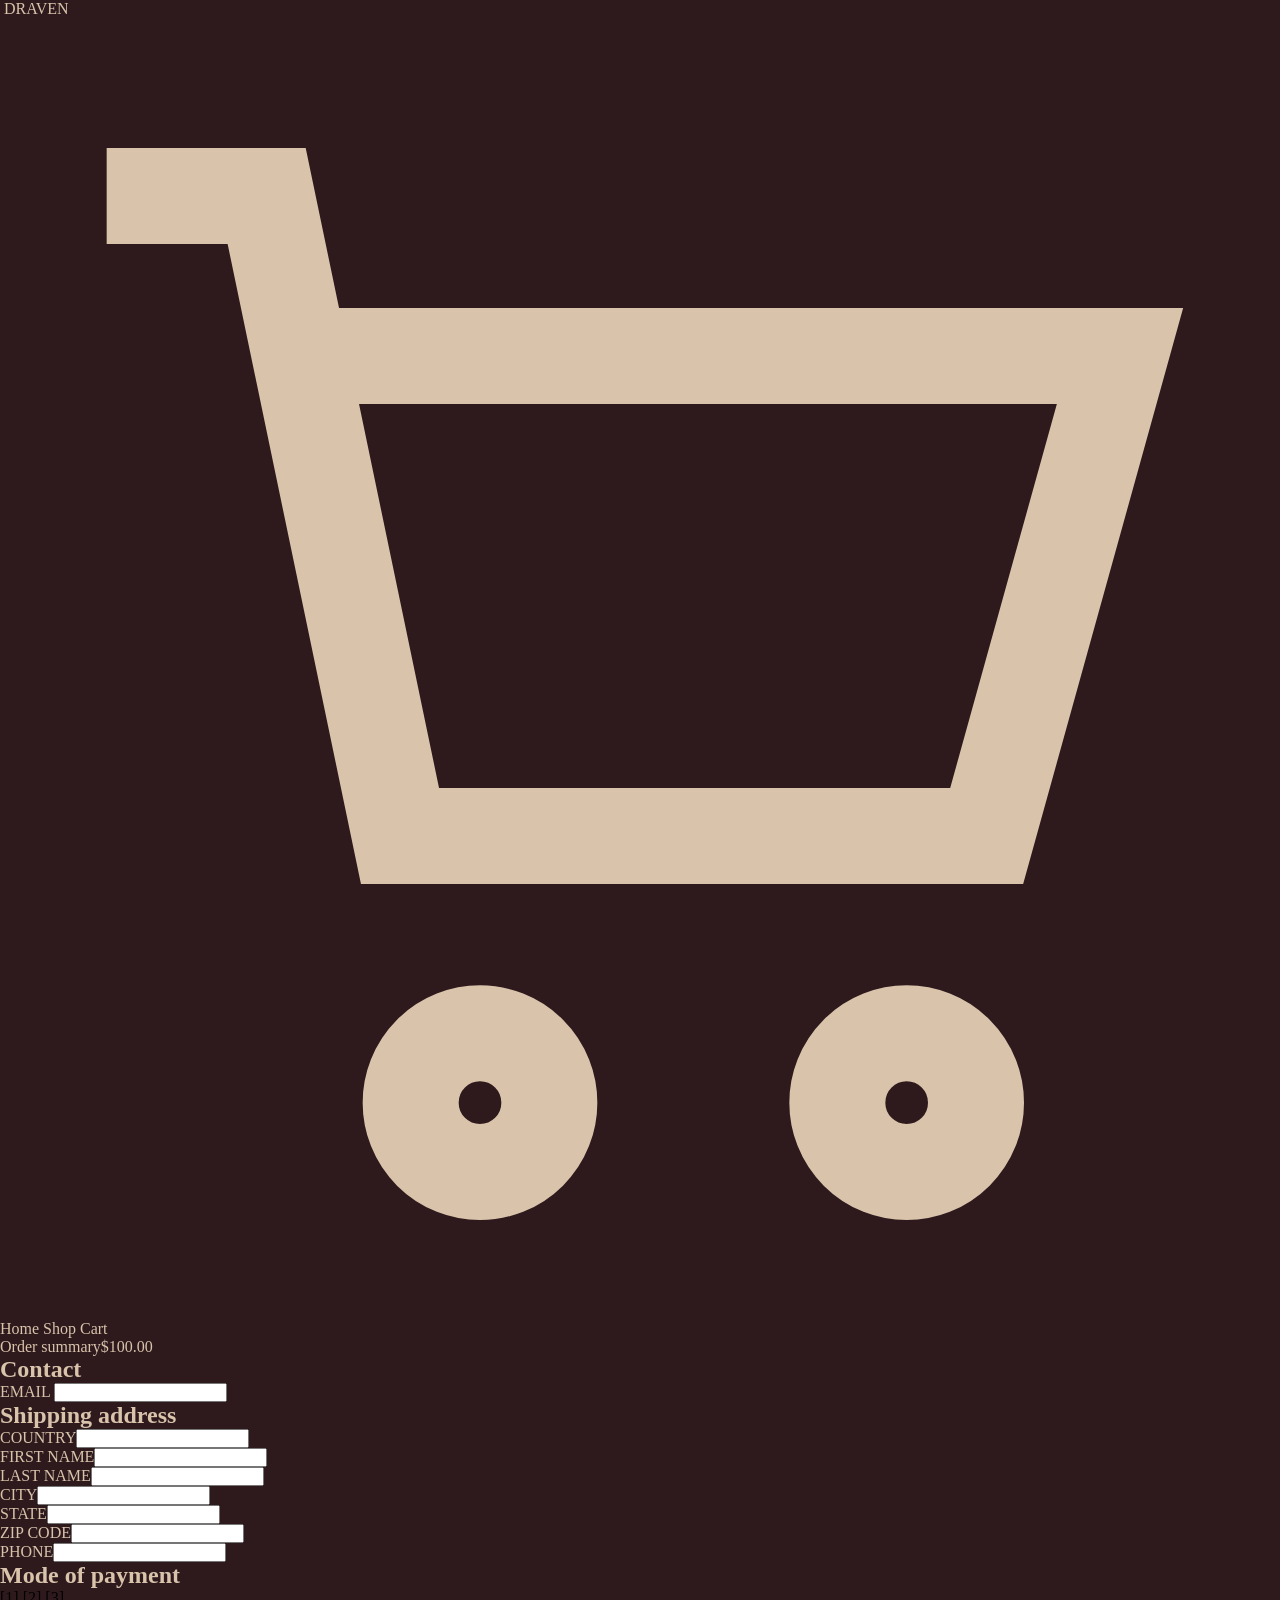
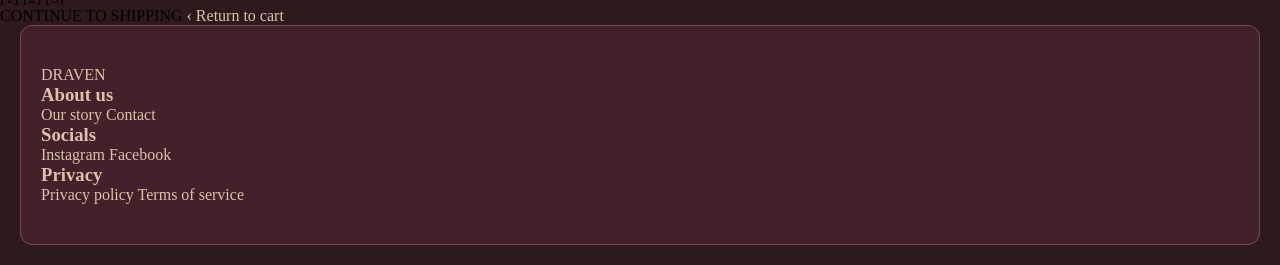
<file: draven 2.0/checkout.html>
<!DOCTYPE html>
<html lang="en">

<head>
    <meta charset="UTF-8">
    <meta name="viewport" content="width=device-width, initial-scale=1">
    <title>Draven | Checkout</title>
    <link rel="preconnect" href="https://fonts.googleapis.com">
    <link href="https://fonts.googleapis.com/css2?family=Cormorant+Garamond:wght@400;500;600&family=Inter:wght@400;600;700&display=swap" rel="stylesheet">
    <!--external css-->
    <link rel="stylesheet" href="style.css">
</head>

<body>
    <header class="header">
        <button class="icon-btn" id="menu-btn" aria-label="Menu" aria-expanded="false">
            <svg viewBox="0 0 24 24" fill="none" stroke="currentColor" stroke-width="1.8"><path d="M3 6h18M3 12h18M3 18h18"/></svg>
        </button>
        <a class="logo" href="index.html">DRAVEN</a>
        <div class="header-right">
            <button class="icon-btn" aria-label="Search">
                <svg viewBox="0 0 24 24" fill="none" stroke="currentColor" stroke-width="1.8"><circle cx="11" cy="11" r="7"/><path d="M20 20l-4-4"/></svg>
            </button>
            <a class="icon-btn" href="checkout.html" aria-label="Cart">
                <svg viewBox="0 0 24 24" fill="none" stroke="currentColor" stroke-width="1.8"><path d="M2 3h3l2.5 12h11L21 6H6"/><circle cx="9" cy="20" r="1.3"/><circle cx="17" cy="20" r="1.3"/></svg>
            </a>
        </div>
    </header>
    <nav class="menu" id="menu">
        <a href="index.html">Home</a>
        <a href="product.html">Shop</a>
        <a href="checkout.html">Cart</a>
    </nav>

    <main class="page">
        <form class="card checkout" id="checkout-form">
            <div class="summary"><span>Order summary</span><span>$100.00</span></div>

            <h2>Contact</h2>
            <label for="email">EMAIL</label>
            <input type="email" id="email" required>

            <h2>Shipping address</h2>
            <div class="fields">
                <div class="wide"><label for="country">COUNTRY</label><input type="text" id="country" required></div>
                <div><label for="first">FIRST NAME</label><input type="text" id="first" required></div>
                <div><label for="last">LAST NAME</label><input type="text" id="last" required></div>
                <div><label for="city">CITY</label><input type="text" id="city" required></div>
                <div><label for="state">STATE</label><input type="text" id="state" required></div>
                <div><label for="zip">ZIP CODE</label><input type="text" id="zip" required></div>
                <div><label for="phone">PHONE</label><input type="tel" id="phone" required></div>
            </div>

            <h2>Mode of payment</h2>
            <div class="pay" data-group>
                <button type="button">[1]</button>
                <button type="button">[2]</button>
                <button type="button">[3]</button>
            </div>

            <button class="btn full" type="submit">CONTINUE TO SHIPPING</button>
            <a class="back" href="product.html">‹ Return to cart</a>
        </form>
    </main>

    <footer class="footer">
        <a class="logo" href="index.html">DRAVEN</a>
        <div>
            <h3>About us</h3>
            <a href="#">Our story</a>
            <a href="#">Contact</a>
        </div>
        <div>
            <h3>Socials</h3>
            <a href="#">Instagram</a>
            <a href="#">Facebook</a>
        </div>
        <div>
            <h3>Privacy</h3>
            <a href="#">Privacy policy</a>
            <a href="#">Terms of service</a>
        </div>
    </footer>
    <script src="script.js"></script>
</body>

</html>
</file>
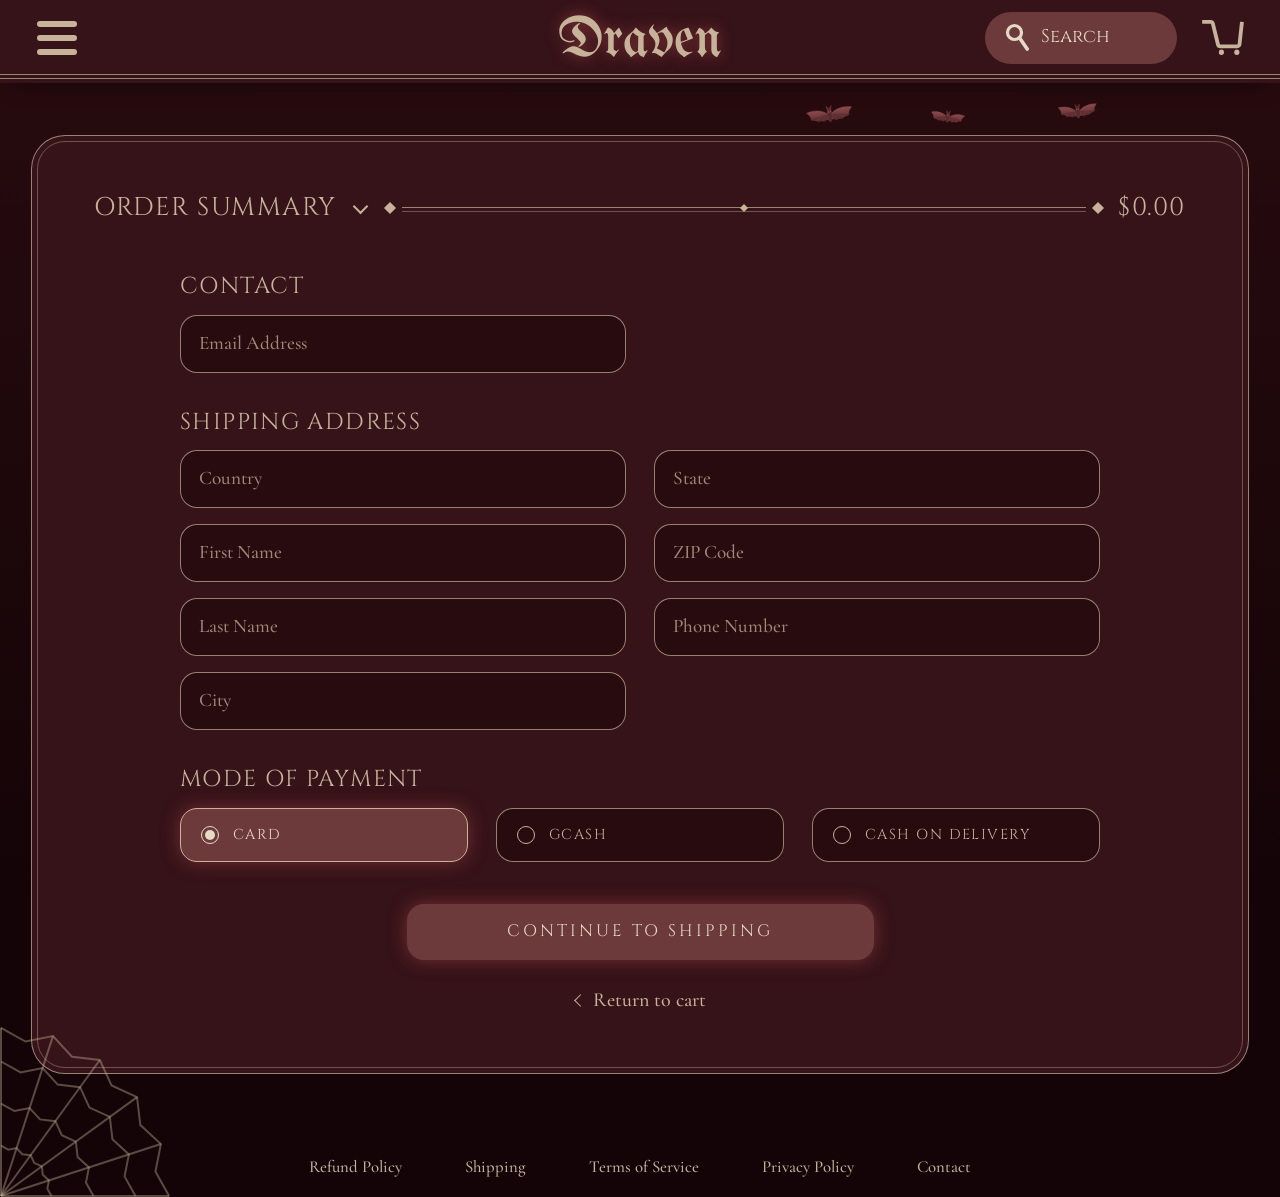
<file: draven-test/checkout.html>
﻿<!DOCTYPE html>
<html lang="en">

<head>
  <meta charset="UTF-8">
  <meta name="viewport" content="width=device-width, initial-scale=1">
  <title>Checkout — Draven</title>
  <meta name="description" content="Check out: contact, shipping address and payment.">
  <meta name="theme-color" content="#361319">
  <meta name="color-scheme" content="dark">
  <link rel="icon" href="assets/favicon.svg" type="image/svg+xml">

  <link rel="preconnect" href="https://fonts.googleapis.com">
  <link rel="preconnect" href="https://fonts.gstatic.com" crossorigin>
  <link href="https://fonts.googleapis.com/css2?family=Cinzel:wght@400;700&family=Cormorant+Garamond:wght@500;600&family=UnifrakturMaguntia&display=swap" rel="stylesheet">

  <link rel="stylesheet" href="css/base.css">
  <link rel="stylesheet" href="css/checkout.css">
  <script src="js/search-panel.js" defer></script>
</head>

<body class="page-checkout">

  <a class="skip-link" href="#main">Skip to main content</a>


  <!-- ======================= HEADER ======================= -->
  <header class="site-header">
    <div class="site-header__inner">

      <details class="menu">
        <summary class="menu__button" aria-label="Menu">
          <span class="menu__bars" aria-hidden="true"><i></i><i></i><i></i></span>
        </summary>
        <nav class="menu__panel" aria-label="Main">
          <a href="home.html">Home</a>
          <a href="product.html">Product</a>
          <a href="checkout.html" aria-current="page">Checkout</a>
        </nav>
      </details>

      <a class="logo" href="home.html" aria-label="Draven, home">Draven</a>

      <div class="site-header__actions">
        <button class="search search__trigger" type="button" aria-label="Open search" aria-haspopup="dialog" aria-controls="search-overlay">
            <svg viewBox="0 0 24 30" fill="none" stroke="currentColor" aria-hidden="true" focusable="false">
              <circle cx="9.5" cy="9.5" r="7" stroke-width="3.2" />
              <path d="M14.8 15.3 22.2 26" stroke-width="3.6" stroke-linecap="round" />
            </svg>
          <span class="search__trigger-text">Search</span>
        </button>

        <a class="cart-link" href="checkout.html" aria-label="Cart">
          <svg viewBox="0 0 43.68 36.65" aria-hidden="true" focusable="false">
            <path d="M41.6921 2 39.1976 24.7626a2.5 2.5 0 0 1-2.4881 2.7821H19.0095a2.5 2.5 0 0 1-2.4289-1.8716L11.1624 3.4715A2.5 2.5 0 0 0 9.2335 2H0" fill="none" stroke="currentColor" stroke-width="4" />
            <ellipse cx="20.1736" cy="33.7637" rx="2.69" ry="2.89" fill="currentColor" />
            <ellipse cx="36.3125" cy="33.7637" rx="2.69" ry="2.89" fill="currentColor" />
          </svg>
        </a>
      </div>

    </div>
  </header>

  <div class="search-overlay" id="search-overlay" hidden>
    <section class="search-panel" role="dialog" aria-modal="true" aria-labelledby="search-panel-title">
      <label class="search-panel__search"><span class="visually-hidden">Search clothing</span><svg viewBox="0 0 24 30" fill="none" stroke="currentColor" aria-hidden="true"><circle cx="9.5" cy="9.5" r="7" stroke-width="3.2" /><path d="M14.8 15.3 22.2 26" stroke-width="3.6" stroke-linecap="round" /></svg><input class="search__input" id="site-search" type="search" placeholder="Search clothes" autocomplete="off" spellcheck="false"><button class="search-panel__clear" type="button" aria-label="Clear search" hidden>×</button></label>
      <div class="search-panel__top"><h2 id="search-panel-title">Find your next look</h2><button class="search-panel__close" type="button" aria-label="Close search">×</button></div>
      <div class="search-panel__tabs" role="tablist" aria-label="Clothing categories">
        <button class="search-panel__tab is-active" type="button" role="tab" aria-selected="true" data-category="all">All</button><button class="search-panel__tab" type="button" role="tab" aria-selected="false" data-category="tops">Tops</button><button class="search-panel__tab" type="button" role="tab" aria-selected="false" data-category="bottoms">Bottoms</button><button class="search-panel__tab" type="button" role="tab" aria-selected="false" data-category="accessories">Accessories</button>
      </div>
      <div class="search-panel__suggestions"><h3>Recent</h3><div class="search-panel__recent"><button type="button" data-query="Lorem ipsum">Lorem ipsum</button><button type="button" data-query="Gothic clothing">Gothic clothing</button></div><h3>Trending</h3><div class="search-panel__trending"><button type="button" data-query="Lorem ipsum">↗ Lorem ipsum</button><button type="button" data-query="Gothic clothing">↗ Gothic clothing</button><button type="button" data-query="Dark style">↗ Dark style</button></div></div>
      <div class="search-panel__results" aria-live="polite" hidden><h3 class="search-panel__result-heading">Results</h3>
        <a class="search-result" href="product.html" data-category="tops" data-search="lorem ipsum shirt gothic top"><span class="search-result__image" aria-hidden="true"></span><span><strong>Lorem Ipsum Shirt</strong><small>Top · Lorem ipsum dolor sit amet</small></span></a>
        <a class="search-result" href="product.html" data-category="bottoms" data-search="lorem ipsum trousers pants dark"><span class="search-result__image" aria-hidden="true"></span><span><strong>Lorem Ipsum Trousers</strong><small>Bottoms · Lorem ipsum dolor sit amet</small></span></a>
        <a class="search-result" href="product.html" data-category="accessories" data-search="lorem ipsum necklace accessory gothic"><span class="search-result__image" aria-hidden="true"></span><span><strong>Lorem Ipsum Necklace</strong><small>Accessory · Lorem ipsum dolor sit amet</small></span></a>
        <a class="search-result" href="product.html" data-category="tops" data-search="dark style lorem ipsum jacket coat"><span class="search-result__image" aria-hidden="true"></span><span><strong>Lorem Ipsum Jacket</strong><small>Top · Lorem ipsum dolor sit amet</small></span></a><p class="search-panel__empty" hidden>No matches found.</p>
      </div><p class="search-panel__hint">Choose a category or type to search · Esc to close</p>
    </section>
  </div>


  <main id="main" class="container checkout">
    <h1 class="visually-hidden">Checkout</h1>

    <img class="bats checkout__bats" src="assets/bats-small.svg" alt="" width="236" height="20" aria-hidden="true">

    <div class="panel checkout-panel">

      <!-- ======================= ORDER SUMMARY ======================= -->
      <details class="summary">
        <summary class="summary__bar">
          <span class="summary__title">Order summary</span>
          <span class="summary__chevron" aria-hidden="true"></span>
          <span class="ornament-rule summary__rule" aria-hidden="true"></span>
          <span class="summary__total">$0.00</span>
        </summary>

        <div class="summary__content">
          <ul class="summary__items">
            <li><span>Lorem ipsum &times; 1</span><span>$0.00</span></li>
            <li><span>Lorem ipsum &times; 1</span><span>$0.00</span></li>
          </ul>
          <dl class="summary__totals">
            <div><dt>Subtotal</dt><dd>$0.00</dd></div>
            <div><dt>Shipping</dt><dd>$0.00</dd></div>
            <div class="summary__totals-final"><dt>Total</dt><dd>$0.00</dd></div>
          </dl>
        </div>
      </details>


      <!-- ======================= FORM ======================= -->
      <form class="checkout-form" action="#" method="post" onsubmit="return false" novalidate>

        <!-- Contact -->
        <fieldset class="form-section">
          <legend class="form-section__title">Contact</legend>
          <div class="form-grid">
            <div class="field">
              <input class="field__input" type="email" id="email" name="email" autocomplete="email" placeholder=" ">
              <label class="field__label" for="email">Email Address</label>
            </div>
          </div>
        </fieldset>

        <!-- Shipping address -->
        <fieldset class="form-section">
          <legend class="form-section__title">Shipping address</legend>
          <div class="form-grid form-grid--columns">
            <div class="field">
              <input class="field__input" type="text" id="country" name="country" autocomplete="country-name" placeholder=" ">
              <label class="field__label" for="country">Country</label>
            </div>
            <div class="field">
              <input class="field__input" type="text" id="first-name" name="first-name" autocomplete="given-name" placeholder=" ">
              <label class="field__label" for="first-name">First Name</label>
            </div>
            <div class="field">
              <input class="field__input" type="text" id="last-name" name="last-name" autocomplete="family-name" placeholder=" ">
              <label class="field__label" for="last-name">Last Name</label>
            </div>
            <div class="field">
              <input class="field__input" type="text" id="city" name="city" autocomplete="address-level2" placeholder=" ">
              <label class="field__label" for="city">City</label>
            </div>
            <div class="field">
              <input class="field__input" type="text" id="state" name="state" autocomplete="address-level1" placeholder=" ">
              <label class="field__label" for="state">State</label>
            </div>
            <div class="field">
              <input class="field__input" type="text" id="zip" name="zip" autocomplete="postal-code" placeholder=" ">
              <label class="field__label" for="zip">ZIP Code</label>
            </div>
            <div class="field">
              <input class="field__input" type="tel" id="phone" name="phone" autocomplete="tel" placeholder=" ">
              <label class="field__label" for="phone">Phone Number</label>
            </div>
          </div>
        </fieldset>

        <!-- Mode of payment -->
        <fieldset class="form-section">
          <legend class="form-section__title">Mode of payment</legend>
          <div class="choice-row">
            <label class="choice">
              <input class="choice__input" type="radio" name="payment" value="card" checked>
              <span class="choice__box"><span class="choice__ring" aria-hidden="true"></span>Card</span>
            </label>
            <label class="choice">
              <input class="choice__input" type="radio" name="payment" value="gcash">
              <span class="choice__box"><span class="choice__ring" aria-hidden="true"></span>GCash</span>
            </label>
            <label class="choice">
              <input class="choice__input" type="radio" name="payment" value="cod">
              <span class="choice__box"><span class="choice__ring" aria-hidden="true"></span>Cash on delivery</span>
            </label>
          </div>
        </fieldset>

        <!-- Continue and return -->
        <div class="checkout-actions">
          <button class="btn btn--primary checkout-actions__continue" type="submit">Continue to shipping</button>
          <a class="back-link" href="product.html">Return to cart</a>
        </div>

      </form>

    </div>
  </main>


  <!-- ======================= FOOTER ======================= -->
  <footer class="site-footer site-footer--legal-only">
    <nav class="footer-links" aria-label="Store policies">
      <a href="#">Refund Policy</a>
      <a href="#">Shipping</a>
      <a href="#">Terms of Service</a>
      <a href="#">Privacy Policy</a>
      <a href="#">Contact</a>
    </nav>

    <img class="cobweb cobweb--left" src="assets/cobweb.svg" alt="" width="85" height="85" aria-hidden="true">
  </footer>

</body>

</html>
</file>
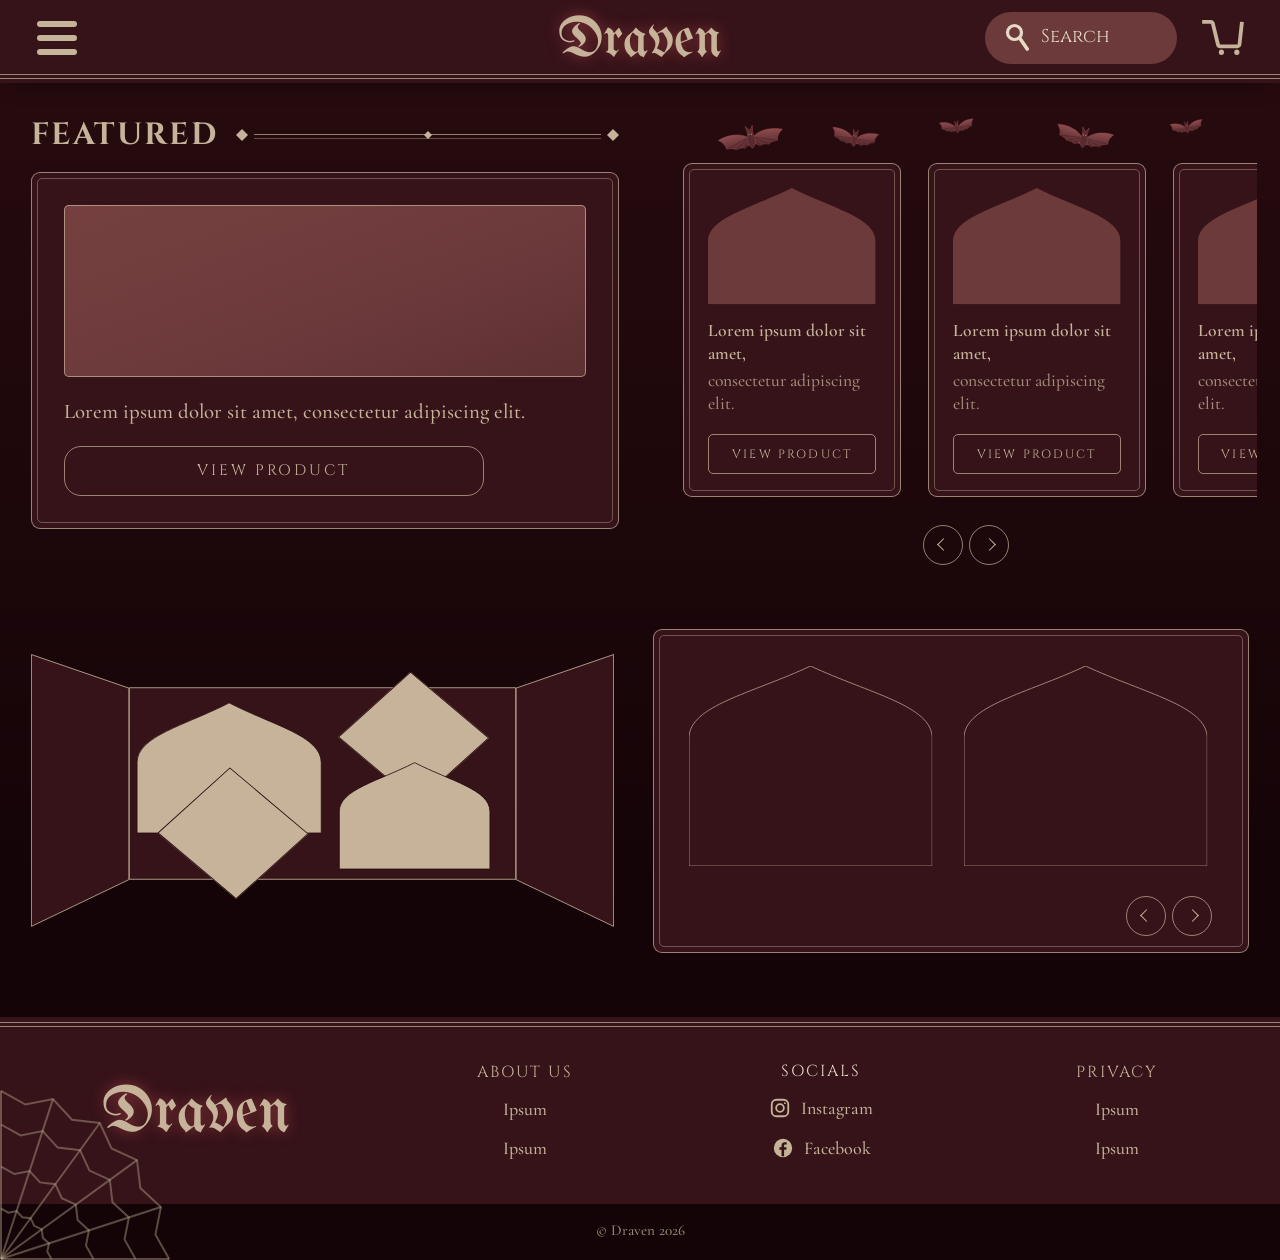
<file: draven-test/home.html>
﻿<!DOCTYPE html>
<html lang="en">

<head>
  <meta charset="UTF-8">
  <meta name="viewport" content="width=device-width, initial-scale=1">
  <title>Draven — Gothic Clothing</title>
  <meta name="description" content="Draven: a storefront for gothic clothing.">
  <meta name="theme-color" content="#361319">
  <meta name="color-scheme" content="dark">
  <link rel="icon" href="assets/favicon.svg" type="image/svg+xml">

  <link rel="preconnect" href="https://fonts.googleapis.com">
  <link rel="preconnect" href="https://fonts.gstatic.com" crossorigin>
  <link href="https://fonts.googleapis.com/css2?family=Cinzel:wght@400;700&family=Cormorant+Garamond:wght@500;600&family=UnifrakturMaguntia&display=swap" rel="stylesheet">

  <link rel="stylesheet" href="css/base.css">
  <link rel="stylesheet" href="css/home.css">
  <script src="js/carousel-controls.js" defer></script>
  <script src="js/search-panel.js" defer></script>
</head>

<body class="page-home">

  <a class="skip-link" href="#main">Skip to main content</a>

  <!-- Shapes reused on this page (pointed arches that stretch to fit their box) -->
  <svg width="0" height="0" style="position: absolute" aria-hidden="true" focusable="false">
    <symbol class="arch-shape" id="arch-card" viewBox="0 0 100 100" preserveAspectRatio="none">
      <path d="M0 46C0 25.3 26 17.5 50 0c24 17.5 50 25.3 50 46v54H0z" />
    </symbol>
    <symbol class="arch-shape" id="arch-tall" viewBox="0 0 100 100" preserveAspectRatio="none">
      <path d="M0 36C0 19.8 26 13.7 50 0c24 13.7 50 19.8 50 36v64H0z" />
    </symbol>
  </svg>


  <!-- ======================= HEADER ======================= -->
  <header class="site-header">
    <div class="site-header__inner">

      <details class="menu">
        <summary class="menu__button" aria-label="Menu">
          <span class="menu__bars" aria-hidden="true"><i></i><i></i><i></i></span>
        </summary>
        <nav class="menu__panel" aria-label="Main">
          <a href="home.html" aria-current="page">Home</a>
          <a href="product.html">Product</a>
          <a href="checkout.html">Checkout</a>
        </nav>
      </details>

      <a class="logo" href="home.html" aria-label="Draven, home">Draven</a>

      <div class="site-header__actions">
        <button class="search search__trigger" type="button" aria-label="Open search" aria-haspopup="dialog" aria-controls="search-overlay">
            <svg viewBox="0 0 24 30" fill="none" stroke="currentColor" aria-hidden="true" focusable="false">
              <circle cx="9.5" cy="9.5" r="7" stroke-width="3.2" />
              <path d="M14.8 15.3 22.2 26" stroke-width="3.6" stroke-linecap="round" />
            </svg>
          <span class="search__trigger-text">Search</span>
        </button>

        <a class="cart-link" href="checkout.html" aria-label="Cart">
          <svg viewBox="0 0 43.68 36.65" aria-hidden="true" focusable="false">
            <path d="M41.6921 2 39.1976 24.7626a2.5 2.5 0 0 1-2.4881 2.7821H19.0095a2.5 2.5 0 0 1-2.4289-1.8716L11.1624 3.4715A2.5 2.5 0 0 0 9.2335 2H0" fill="none" stroke="currentColor" stroke-width="4" />
            <ellipse cx="20.1736" cy="33.7637" rx="2.69" ry="2.89" fill="currentColor" />
            <ellipse cx="36.3125" cy="33.7637" rx="2.69" ry="2.89" fill="currentColor" />
          </svg>
        </a>
      </div>

    </div>
  </header>

  <div class="search-overlay" id="search-overlay" hidden>
    <section class="search-panel" role="dialog" aria-modal="true" aria-labelledby="search-panel-title">
      <label class="search-panel__search">
        <span class="visually-hidden">Search clothing</span>
        <svg viewBox="0 0 24 30" fill="none" stroke="currentColor" aria-hidden="true"><circle cx="9.5" cy="9.5" r="7" stroke-width="3.2" /><path d="M14.8 15.3 22.2 26" stroke-width="3.6" stroke-linecap="round" /></svg>
        <input class="search__input" id="site-search" type="search" placeholder="Search clothes" autocomplete="off" spellcheck="false">
        <button class="search-panel__clear" type="button" aria-label="Clear search" hidden>×</button>
      </label>
      <div class="search-panel__top">
        <h2 id="search-panel-title">Find your next look</h2>
        <button class="search-panel__close" type="button" aria-label="Close search">×</button>
      </div>
      <div class="search-panel__tabs" role="tablist" aria-label="Clothing categories">
        <button class="search-panel__tab is-active" type="button" role="tab" aria-selected="true" data-category="all">All</button>
        <button class="search-panel__tab" type="button" role="tab" aria-selected="false" data-category="tops">Tops</button>
        <button class="search-panel__tab" type="button" role="tab" aria-selected="false" data-category="bottoms">Bottoms</button>
        <button class="search-panel__tab" type="button" role="tab" aria-selected="false" data-category="accessories">Accessories</button>
      </div>
      <div class="search-panel__suggestions">
        <h3>Recent</h3>
        <div class="search-panel__recent">
          <button type="button" data-query="Lorem ipsum">Lorem ipsum</button>
          <button type="button" data-query="Gothic clothing">Gothic clothing</button>
        </div>
        <h3>Trending</h3>
        <div class="search-panel__trending">
          <button type="button" data-query="Lorem ipsum">↗ Lorem ipsum</button>
          <button type="button" data-query="Gothic clothing">↗ Gothic clothing</button>
          <button type="button" data-query="Dark style">↗ Dark style</button>
        </div>
      </div>
      <div class="search-panel__results" aria-live="polite" hidden>
        <h3 class="search-panel__result-heading">Results</h3>
        <a class="search-result" href="product.html" data-category="tops" data-search="lorem ipsum shirt gothic top">
          <span class="search-result__image" aria-hidden="true"></span><span><strong>Lorem Ipsum Shirt</strong><small>Top · Lorem ipsum dolor sit amet</small></span>
        </a>
        <a class="search-result" href="product.html" data-category="bottoms" data-search="lorem ipsum trousers pants dark">
          <span class="search-result__image" aria-hidden="true"></span><span><strong>Lorem Ipsum Trousers</strong><small>Bottoms · Lorem ipsum dolor sit amet</small></span>
        </a>
        <a class="search-result" href="product.html" data-category="accessories" data-search="lorem ipsum necklace accessory gothic">
          <span class="search-result__image" aria-hidden="true"></span><span><strong>Lorem Ipsum Necklace</strong><small>Accessory · Lorem ipsum dolor sit amet</small></span>
        </a>
        <a class="search-result" href="product.html" data-category="tops" data-search="dark style lorem ipsum jacket coat">
          <span class="search-result__image" aria-hidden="true"></span><span><strong>Lorem Ipsum Jacket</strong><small>Top · Lorem ipsum dolor sit amet</small></span>
        </a>
        <p class="search-panel__empty" hidden>No matches found.</p>
      </div>
      <p class="search-panel__hint">Choose a category or type to search · Esc to close</p>
    </section>
  </div>


  <main id="main">

    <!-- ======================= FEATURED ======================= -->
    <section class="featured container" aria-labelledby="featured-title">
      <div class="featured__grid">

        <!-- Featured card -->
        <div class="featured__primary">
          <h1 class="section-title" id="featured-title">Featured</h1>

          <article class="panel featured-card">
            <div class="featured-card__media placeholder-media" role="img" aria-label="Featured product image (placeholder)"></div>
            <p class="featured-card__text">Lorem ipsum dolor sit amet, consectetur adipiscing elit.</p>
            <a class="btn featured-card__button" href="product.html">View product</a>
          </article>
        </div>

        <!-- Product carousel -->
        <div class="featured__secondary">
          <img class="bats" src="assets/bats-row.svg" alt="" width="490" height="38" aria-hidden="true">
          <h2 class="visually-hidden">Featured products</h2>

          <div class="carousel" id="featured-carousel" role="region" aria-label="Featured products">
            <ul class="carousel__track">

              <li class="carousel__item" id="card-1">
                <article class="product-card">
                  <div class="product-card__media">
                    <svg class="arch" viewBox="0 0 100 100" preserveAspectRatio="none" aria-hidden="true" focusable="false"><use href="#arch-card" /></svg>
                  </div>
                  <h3 class="product-card__title"><a class="stretched-link" href="product.html">Lorem ipsum dolor sit amet,</a></h3>
                  <p class="product-card__text">consectetur adipiscing elit.</p>
                  <span class="product-card__cta" aria-hidden="true">View product</span>
                </article>
              </li>

              <li class="carousel__item" id="card-2">
                <article class="product-card">
                  <div class="product-card__media">
                    <svg class="arch" viewBox="0 0 100 100" preserveAspectRatio="none" aria-hidden="true" focusable="false"><use href="#arch-card" /></svg>
                  </div>
                  <h3 class="product-card__title"><a class="stretched-link" href="product.html">Lorem ipsum dolor sit amet,</a></h3>
                  <p class="product-card__text">consectetur adipiscing elit.</p>
                  <span class="product-card__cta" aria-hidden="true">View product</span>
                </article>
              </li>

              <li class="carousel__item" id="card-3">
                <article class="product-card">
                  <div class="product-card__media">
                    <svg class="arch" viewBox="0 0 100 100" preserveAspectRatio="none" aria-hidden="true" focusable="false"><use href="#arch-card" /></svg>
                  </div>
                  <h3 class="product-card__title"><a class="stretched-link" href="product.html">Lorem ipsum dolor sit amet,</a></h3>
                  <p class="product-card__text">consectetur adipiscing elit.</p>
                  <span class="product-card__cta" aria-hidden="true">View product</span>
                </article>
              </li>

              <li class="carousel__item" id="card-4">
                <article class="product-card">
                  <div class="product-card__media">
                    <svg class="arch" viewBox="0 0 100 100" preserveAspectRatio="none" aria-hidden="true" focusable="false"><use href="#arch-card" /></svg>
                  </div>
                  <h3 class="product-card__title"><a class="stretched-link" href="product.html">Lorem ipsum dolor sit amet,</a></h3>
                  <p class="product-card__text">consectetur adipiscing elit.</p>
                  <span class="product-card__cta" aria-hidden="true">View product</span>
                </article>
              </li>

              <li class="carousel__item" id="card-5">
                <article class="product-card">
                  <div class="product-card__media">
                    <svg class="arch" viewBox="0 0 100 100" preserveAspectRatio="none" aria-hidden="true" focusable="false"><use href="#arch-card" /></svg>
                  </div>
                  <h3 class="product-card__title"><a class="stretched-link" href="product.html">Lorem ipsum dolor sit amet,</a></h3>
                  <p class="product-card__text">consectetur adipiscing elit.</p>
                  <span class="product-card__cta" aria-hidden="true">View product</span>
                </article>
              </li>

            </ul>
          </div>
          <nav class="carousel-nav" aria-label="Featured products: previous or next">
            <a class="carousel-nav__arrow carousel-nav__arrow--prev" href="#card-1" aria-label="Previous product"></a>
            <a class="carousel-nav__arrow carousel-nav__arrow--next" href="#card-5" aria-label="Next product"></a>
          </nav>
        </div>

      </div>
    </section>


    <!-- ======================= STOREFRONT: ROOM VIEW + COLLECTION ======================= -->
    <section class="storefront container" aria-label="Storefront">
      <div class="storefront__grid">

        <!-- Room view -->
        <figure class="room">
          <img src="assets/room-view.svg" alt="Illustration of a gallery room with framed pieces on the back wall" width="712" height="334">
        </figure>

        <!-- Collection -->
        <section class="panel collection" aria-labelledby="collection-title">
          <h2 class="section-title collection__title" id="collection-title">Lorem ipsum</h2>

          <div class="carousel" id="collection-carousel" role="region" aria-label="Collection">
            <ul class="carousel__track">
              <li class="carousel__item" id="tile-1">
                <a class="tile" href="product.html" aria-label="Collection item 1">
                  <svg class="arch" viewBox="0 0 100 100" preserveAspectRatio="none" aria-hidden="true" focusable="false"><use href="#arch-tall" /></svg>
                </a>
              </li>
              <li class="carousel__item" id="tile-2">
                <a class="tile" href="product.html" aria-label="Collection item 2">
                  <svg class="arch" viewBox="0 0 100 100" preserveAspectRatio="none" aria-hidden="true" focusable="false"><use href="#arch-tall" /></svg>
                </a>
              </li>
              <li class="carousel__item" id="tile-3">
                <a class="tile" href="product.html" aria-label="Collection item 3">
                  <svg class="arch" viewBox="0 0 100 100" preserveAspectRatio="none" aria-hidden="true" focusable="false"><use href="#arch-tall" /></svg>
                </a>
              </li>
              <li class="carousel__item" id="tile-4">
                <a class="tile" href="product.html" aria-label="Collection item 4">
                  <svg class="arch" viewBox="0 0 100 100" preserveAspectRatio="none" aria-hidden="true" focusable="false"><use href="#arch-tall" /></svg>
                </a>
              </li>
              <li class="carousel__item" id="tile-5">
                <a class="tile" href="product.html" aria-label="Collection item 5">
                  <svg class="arch" viewBox="0 0 100 100" preserveAspectRatio="none" aria-hidden="true" focusable="false"><use href="#arch-tall" /></svg>
                </a>
              </li>
            </ul>
          </div>

          <nav class="carousel-nav carousel-nav--end" aria-label="Collection: previous or next">
            <a class="carousel-nav__arrow carousel-nav__arrow--prev" href="#tile-1" aria-label="Previous item"></a>
            <a class="carousel-nav__arrow carousel-nav__arrow--next" href="#tile-5" aria-label="Next item"></a>
          </nav>
        </section>

      </div>
    </section>


    <!-- ======================= INTRO (small screens only) ======================= -->
    <section class="intro container" aria-labelledby="intro-title">
      <div class="panel intro__panel">
        <div class="intro__media" role="img" aria-label="Image (placeholder)">
          <svg class="arch" viewBox="0 0 100 100" preserveAspectRatio="none" aria-hidden="true" focusable="false"><use href="#arch-tall" /></svg>
        </div>
        <h2 class="intro__title" id="intro-title">Lorem ipsum dolor sit amet consectetur adipiscing</h2>
        <p>Lorem ipsum dolor sit amet consectetur adipiscing elit placeat distinctio. Fugiat labore nostrud eiusmod ducimus est est.</p>
        <div class="ornament-rule" aria-hidden="true"></div>
      </div>
    </section>

  </main>


  <!-- ======================= FOOTER ======================= -->
  <footer class="site-footer">
    <div class="site-footer__inner">

      <a class="logo" href="home.html" aria-label="Draven, home">Draven</a>

      <nav class="footer-col" aria-labelledby="footer-about">
        <h2 class="footer-col__title" id="footer-about">About us</h2>
        <ul class="footer-col__list">
          <li><a href="#">Ipsum</a></li>
          <li><a href="#">Ipsum</a></li>
        </ul>
      </nav>

      <nav class="footer-col" aria-labelledby="footer-socials">
        <h2 class="footer-col__title" id="footer-socials">Socials</h2>
        <ul class="footer-col__list">
          <li>
            <a href="#">
              <svg viewBox="0 0 24 24" fill="none" stroke="currentColor" stroke-width="2" aria-hidden="true" focusable="false">
                <rect x="3" y="3" width="18" height="18" rx="5" />
                <circle cx="12" cy="12" r="4.2" />
                <circle cx="17.3" cy="6.7" r="1" fill="currentColor" stroke="none" />
              </svg>
              Instagram
            </a>
          </li>
          <li>
            <a href="#">
              <svg viewBox="0 0 24 24" aria-hidden="true" focusable="false">
                <circle cx="12" cy="12" r="10" fill="currentColor" />
                <path d="M13.2 21v-7h2.4l.4-2.8h-2.8V9.6c0-.8.3-1.4 1.4-1.4H16V5.7c-.3 0-1.1-.1-2.1-.1-2.1 0-3.5 1.3-3.5 3.6v2h-2.4V14h2.4v7z" fill="#361319" />
              </svg>
              Facebook
            </a>
          </li>
        </ul>
      </nav>

      <nav class="footer-col" aria-labelledby="footer-privacy">
        <h2 class="footer-col__title" id="footer-privacy">Privacy</h2>
        <ul class="footer-col__list">
          <li><a href="#">Ipsum</a></li>
          <li><a href="#">Ipsum</a></li>
        </ul>
      </nav>

    </div>

    <p class="legal legal--bar">&copy; Draven 2026</p>

    <img class="cobweb cobweb--left" src="assets/cobweb.svg" alt="" width="85" height="85" aria-hidden="true">
  </footer>

</body>

</html>
</file>
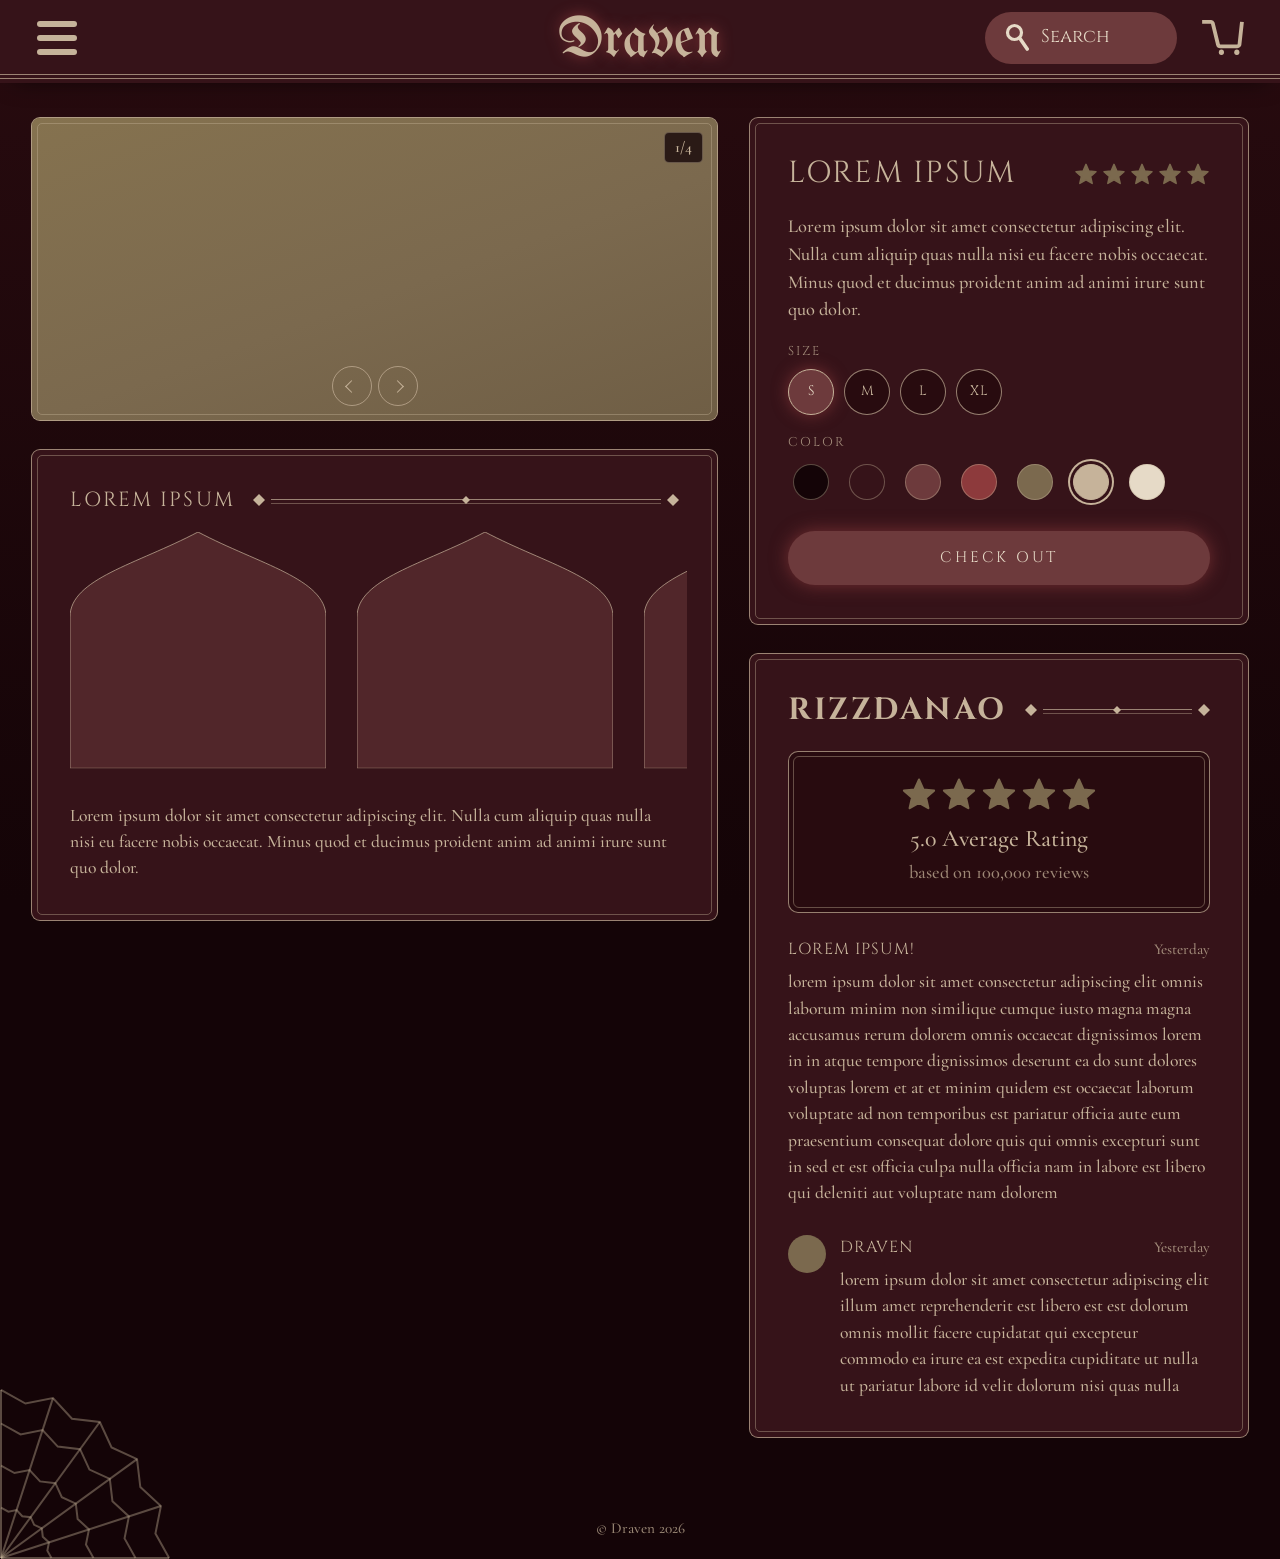
<file: draven-test/product.html>
﻿<!DOCTYPE html>
<html lang="en">

<head>
  <meta charset="UTF-8">
  <meta name="viewport" content="width=device-width, initial-scale=1">
  <title>Product — Draven</title>
  <meta name="description" content="Product details, options and reviews at Draven.">
  <meta name="theme-color" content="#361319">
  <meta name="color-scheme" content="dark">
  <link rel="icon" href="assets/favicon.svg" type="image/svg+xml">

  <link rel="preconnect" href="https://fonts.googleapis.com">
  <link rel="preconnect" href="https://fonts.gstatic.com" crossorigin>
  <link href="https://fonts.googleapis.com/css2?family=Cinzel:wght@400;700&family=Cormorant+Garamond:wght@500;600&family=UnifrakturMaguntia&display=swap" rel="stylesheet">

  <link rel="stylesheet" href="css/base.css">
  <link rel="stylesheet" href="css/product.css">
  <script src="js/carousel-controls.js" defer></script>
  <script src="js/search-panel.js" defer></script>
</head>

<body class="page-product">

  <a class="skip-link" href="#main">Skip to main content</a>

  <!-- Shapes reused on this page -->
  <svg width="0" height="0" style="position: absolute" aria-hidden="true" focusable="false">
    <symbol class="arch-shape" id="arch-tall" viewBox="0 0 100 100" preserveAspectRatio="none">
      <path d="M0 36C0 19.8 26 13.7 50 0c24 13.7 50 19.8 50 36v64H0z" />
    </symbol>
    <symbol id="star" viewBox="0 0 24 24">
      <path d="M12 2.4l2.9 6.6 7.1.7-5.4 4.7 1.6 7L12 17.8 5.8 21.4l1.6-7L2 9.7l7.1-.7z" />
    </symbol>
  </svg>


  <!-- ======================= HEADER ======================= -->
  <header class="site-header">
    <div class="site-header__inner">

      <details class="menu">
        <summary class="menu__button" aria-label="Menu">
          <span class="menu__bars" aria-hidden="true"><i></i><i></i><i></i></span>
        </summary>
        <nav class="menu__panel" aria-label="Main">
          <a href="home.html">Home</a>
          <a href="product.html" aria-current="page">Product</a>
          <a href="checkout.html">Checkout</a>
        </nav>
      </details>

      <a class="logo" href="home.html" aria-label="Draven, home">Draven</a>

      <div class="site-header__actions">
        <button class="search search__trigger" type="button" aria-label="Open search" aria-haspopup="dialog" aria-controls="search-overlay">
            <svg viewBox="0 0 24 30" fill="none" stroke="currentColor" aria-hidden="true" focusable="false">
              <circle cx="9.5" cy="9.5" r="7" stroke-width="3.2" />
              <path d="M14.8 15.3 22.2 26" stroke-width="3.6" stroke-linecap="round" />
            </svg>
          <span class="search__trigger-text">Search</span>
        </button>

        <a class="cart-link" href="checkout.html" aria-label="Cart">
          <svg viewBox="0 0 43.68 36.65" aria-hidden="true" focusable="false">
            <path d="M41.6921 2 39.1976 24.7626a2.5 2.5 0 0 1-2.4881 2.7821H19.0095a2.5 2.5 0 0 1-2.4289-1.8716L11.1624 3.4715A2.5 2.5 0 0 0 9.2335 2H0" fill="none" stroke="currentColor" stroke-width="4" />
            <ellipse cx="20.1736" cy="33.7637" rx="2.69" ry="2.89" fill="currentColor" />
            <ellipse cx="36.3125" cy="33.7637" rx="2.69" ry="2.89" fill="currentColor" />
          </svg>
        </a>
      </div>

    </div>
  </header>

  <div class="search-overlay" id="search-overlay" hidden>
    <section class="search-panel" role="dialog" aria-modal="true" aria-labelledby="search-panel-title">
      <label class="search-panel__search"><span class="visually-hidden">Search clothing</span><svg viewBox="0 0 24 30" fill="none" stroke="currentColor" aria-hidden="true"><circle cx="9.5" cy="9.5" r="7" stroke-width="3.2" /><path d="M14.8 15.3 22.2 26" stroke-width="3.6" stroke-linecap="round" /></svg><input class="search__input" id="site-search" type="search" placeholder="Search clothes" autocomplete="off" spellcheck="false"><button class="search-panel__clear" type="button" aria-label="Clear search" hidden>×</button></label>
      <div class="search-panel__top"><h2 id="search-panel-title">Find your next look</h2><button class="search-panel__close" type="button" aria-label="Close search">×</button></div>
      <div class="search-panel__tabs" role="tablist" aria-label="Clothing categories">
        <button class="search-panel__tab is-active" type="button" role="tab" aria-selected="true" data-category="all">All</button><button class="search-panel__tab" type="button" role="tab" aria-selected="false" data-category="tops">Tops</button><button class="search-panel__tab" type="button" role="tab" aria-selected="false" data-category="bottoms">Bottoms</button><button class="search-panel__tab" type="button" role="tab" aria-selected="false" data-category="accessories">Accessories</button>
      </div>
      <div class="search-panel__suggestions"><h3>Recent</h3><div class="search-panel__recent"><button type="button" data-query="Lorem ipsum">Lorem ipsum</button><button type="button" data-query="Gothic clothing">Gothic clothing</button></div><h3>Trending</h3><div class="search-panel__trending"><button type="button" data-query="Lorem ipsum">↗ Lorem ipsum</button><button type="button" data-query="Gothic clothing">↗ Gothic clothing</button><button type="button" data-query="Dark style">↗ Dark style</button></div></div>
      <div class="search-panel__results" aria-live="polite" hidden><h3 class="search-panel__result-heading">Results</h3>
        <a class="search-result" href="product.html" data-category="tops" data-search="lorem ipsum shirt gothic top"><span class="search-result__image" aria-hidden="true"></span><span><strong>Lorem Ipsum Shirt</strong><small>Top · Lorem ipsum dolor sit amet</small></span></a>
        <a class="search-result" href="product.html" data-category="bottoms" data-search="lorem ipsum trousers pants dark"><span class="search-result__image" aria-hidden="true"></span><span><strong>Lorem Ipsum Trousers</strong><small>Bottoms · Lorem ipsum dolor sit amet</small></span></a>
        <a class="search-result" href="product.html" data-category="accessories" data-search="lorem ipsum necklace accessory gothic"><span class="search-result__image" aria-hidden="true"></span><span><strong>Lorem Ipsum Necklace</strong><small>Accessory · Lorem ipsum dolor sit amet</small></span></a>
        <a class="search-result" href="product.html" data-category="tops" data-search="dark style lorem ipsum jacket coat"><span class="search-result__image" aria-hidden="true"></span><span><strong>Lorem Ipsum Jacket</strong><small>Top · Lorem ipsum dolor sit amet</small></span></a><p class="search-panel__empty" hidden>No matches found.</p>
      </div><p class="search-panel__hint">Choose a category or type to search · Esc to close</p>
    </section>
  </div>


  <main id="main" class="container product">
    <div class="product__layout">

      <!-- Left column: gallery and related products -->
      <div class="product__col product__col--left">

        <!-- ======================= GALLERY ======================= -->
        <section class="panel gallery" aria-label="Product gallery">
          <output class="gallery__counter" aria-live="polite" aria-atomic="true">1/4</output>
          <div class="carousel gallery__carousel" id="product-gallery" role="region" aria-label="Product images" tabindex="0">
            <ul class="carousel__track gallery__track">
              <li class="carousel__item gallery__tile" id="gallery-frame-1"><div class="gallery__image" role="img" aria-label="Product image 1 (placeholder)"></div></li>
              <li class="carousel__item gallery__tile" id="gallery-frame-2"><div class="gallery__image" role="img" aria-label="Product image 2 (placeholder)"></div></li>
              <li class="carousel__item gallery__tile" id="gallery-frame-3"><div class="gallery__image" role="img" aria-label="Product image 3 (placeholder)"></div></li>
              <li class="carousel__item gallery__tile" id="gallery-frame-4"><div class="gallery__image" role="img" aria-label="Product image 4 (placeholder)"></div></li>
            </ul>
          </div>
          <nav class="carousel-nav gallery__nav" aria-label="Product gallery: previous or next">
            <a class="carousel-nav__arrow carousel-nav__arrow--prev" href="#gallery-frame-1" aria-label="Previous image"></a>
            <a class="carousel-nav__arrow carousel-nav__arrow--next" href="#gallery-frame-4" aria-label="Next image"></a>
          </nav>
        </section>

        <!-- ======================= RELATED PRODUCTS ======================= -->
        <section class="panel related" aria-labelledby="related-title">
          <h2 class="section-title section-title--sm" id="related-title">Lorem ipsum</h2>

          <div class="carousel" id="related-carousel" role="region" aria-label="Related products">
            <ul class="carousel__track">
              <li class="carousel__item">
                <a class="tile tile--filled" href="product.html" aria-label="Related product 1">
                  <svg class="arch" viewBox="0 0 100 100" preserveAspectRatio="none" aria-hidden="true" focusable="false"><use href="#arch-tall" /></svg>
                </a>
              </li>
              <li class="carousel__item">
                <a class="tile tile--filled" href="product.html" aria-label="Related product 2">
                  <svg class="arch" viewBox="0 0 100 100" preserveAspectRatio="none" aria-hidden="true" focusable="false"><use href="#arch-tall" /></svg>
                </a>
              </li>
              <li class="carousel__item">
                <a class="tile tile--filled" href="product.html" aria-label="Related product 3">
                  <svg class="arch" viewBox="0 0 100 100" preserveAspectRatio="none" aria-hidden="true" focusable="false"><use href="#arch-tall" /></svg>
                </a>
              </li>
              <li class="carousel__item">
                <a class="tile tile--filled" href="product.html" aria-label="Related product 4">
                  <svg class="arch" viewBox="0 0 100 100" preserveAspectRatio="none" aria-hidden="true" focusable="false"><use href="#arch-tall" /></svg>
                </a>
              </li>
              <li class="carousel__item">
                <a class="tile tile--filled" href="product.html" aria-label="Related product 5">
                  <svg class="arch" viewBox="0 0 100 100" preserveAspectRatio="none" aria-hidden="true" focusable="false"><use href="#arch-tall" /></svg>
                </a>
              </li>
            </ul>
          </div>

          <p class="related__text">Lorem ipsum dolor sit amet consectetur adipiscing elit. Nulla cum aliquip quas nulla nisi eu facere nobis occaecat. Minus quod et ducimus proident anim ad animi irure sunt quo dolor.</p>
        </section>

        <!-- ======================= CALL TO ACTION (small screens only) ======================= -->
        <section class="panel cta" aria-labelledby="cta-title">
          <h2 class="cta__title" id="cta-title">Lorem ipsum</h2>
          <a class="btn" href="home.html">Explore</a>
        </section>

      </div>


      <!-- Right column: product details and reviews -->
      <div class="product__col product__col--right">

        <!-- ======================= PRODUCT DETAILS ======================= -->
        <section class="panel details" aria-labelledby="product-title">
          <div class="details__head">
            <h1 class="details__title" id="product-title">Lorem ipsum</h1>
            <div class="stars" role="img" aria-label="5 out of 5 stars">
              <svg viewBox="0 0 24 24" aria-hidden="true" focusable="false"><use href="#star" /></svg>
              <svg viewBox="0 0 24 24" aria-hidden="true" focusable="false"><use href="#star" /></svg>
              <svg viewBox="0 0 24 24" aria-hidden="true" focusable="false"><use href="#star" /></svg>
              <svg viewBox="0 0 24 24" aria-hidden="true" focusable="false"><use href="#star" /></svg>
              <svg viewBox="0 0 24 24" aria-hidden="true" focusable="false"><use href="#star" /></svg>
            </div>
          </div>

          <p class="details__text">Lorem ipsum dolor sit amet consectetur adipiscing elit. Nulla cum aliquip quas nulla nisi eu facere nobis occaecat. Minus quod et ducimus proident anim ad animi irure sunt quo dolor.</p>

          <form class="options" action="checkout.html" method="get">

            <fieldset class="options__group">
              <legend class="options__legend">Size</legend>
              <div class="options__row">
                <label class="option">
                  <input class="option__input visually-hidden" type="radio" name="size" value="s" checked>
                  <span class="option__box">S</span>
                </label>
                <label class="option">
                  <input class="option__input visually-hidden" type="radio" name="size" value="m">
                  <span class="option__box">M</span>
                </label>
                <label class="option">
                  <input class="option__input visually-hidden" type="radio" name="size" value="l">
                  <span class="option__box">L</span>
                </label>
                <label class="option">
                  <input class="option__input visually-hidden" type="radio" name="size" value="xl">
                  <span class="option__box">XL</span>
                </label>
              </div>
            </fieldset>

            <fieldset class="options__group">
              <legend class="options__legend">Color</legend>
              <div class="options__row">
                <label class="option">
                  <input class="option__input visually-hidden" type="radio" name="color" value="black">
                  <span class="option__box option__box--color swatch-1"><span class="visually-hidden">Black</span></span>
                </label>
                <label class="option">
                  <input class="option__input visually-hidden" type="radio" name="color" value="wine">
                  <span class="option__box option__box--color swatch-2"><span class="visually-hidden">Wine</span></span>
                </label>
                <label class="option">
                  <input class="option__input visually-hidden" type="radio" name="color" value="rubine">
                  <span class="option__box option__box--color swatch-3"><span class="visually-hidden">Rubine</span></span>
                </label>
                <label class="option">
                  <input class="option__input visually-hidden" type="radio" name="color" value="crimson">
                  <span class="option__box option__box--color swatch-4"><span class="visually-hidden">Crimson</span></span>
                </label>
                <label class="option">
                  <input class="option__input visually-hidden" type="radio" name="color" value="boho">
                  <span class="option__box option__box--color swatch-5"><span class="visually-hidden">Boho</span></span>
                </label>
                <label class="option">
                  <input class="option__input visually-hidden" type="radio" name="color" value="camel" checked>
                  <span class="option__box option__box--color swatch-6"><span class="visually-hidden">Camel</span></span>
                </label>
                <label class="option">
                  <input class="option__input visually-hidden" type="radio" name="color" value="bone">
                  <span class="option__box option__box--color swatch-7"><span class="visually-hidden">Bone</span></span>
                </label>
              </div>
            </fieldset>

            <button class="btn btn--primary btn--block details__checkout" type="submit">Check out</button>
          </form>
        </section>

        <!-- ======================= REVIEWS ======================= -->
        <section class="panel reviews" aria-labelledby="reviews-title">
          <h2 class="section-title" id="reviews-title">Rizzdanao</h2>

          <div class="rating">
            <div class="stars stars--lg" role="img" aria-label="5 out of 5 stars">
              <svg viewBox="0 0 24 24" aria-hidden="true" focusable="false"><use href="#star" /></svg>
              <svg viewBox="0 0 24 24" aria-hidden="true" focusable="false"><use href="#star" /></svg>
              <svg viewBox="0 0 24 24" aria-hidden="true" focusable="false"><use href="#star" /></svg>
              <svg viewBox="0 0 24 24" aria-hidden="true" focusable="false"><use href="#star" /></svg>
              <svg viewBox="0 0 24 24" aria-hidden="true" focusable="false"><use href="#star" /></svg>
            </div>
            <p class="rating__score">5.0 Average Rating</p>
            <p class="rating__count">based on 100,000 reviews</p>
          </div>

          <ul class="review-list">

            <li>
              <article class="review">
                <header class="review__head">
                  <h3 class="review__title">Lorem ipsum!</h3>
                  <span class="review__date">Yesterday</span>
                </header>
                <p>lorem ipsum dolor sit amet consectetur adipiscing elit omnis laborum minim non similique cumque iusto magna magna accusamus rerum dolorem omnis occaecat dignissimos lorem in in atque tempore dignissimos deserunt ea do sunt dolores voluptas lorem et at et minim quidem est occaecat laborum voluptate ad non temporibus est pariatur officia aute eum praesentium consequat dolore quis qui omnis excepturi sunt in sed et est officia culpa nulla officia nam in labore est libero qui deleniti aut voluptate nam dolorem</p>

                <!-- Review pictures (small screens only) -->
                <div class="review__media" aria-hidden="true">
                  <svg class="arch" viewBox="0 0 100 100" preserveAspectRatio="none" focusable="false"><use href="#arch-tall" /></svg>
                  <svg class="arch" viewBox="0 0 100 100" preserveAspectRatio="none" focusable="false"><use href="#arch-tall" /></svg>
                </div>
              </article>
            </li>

            <li>
              <article class="review review--reply">
                <span class="review__avatar" aria-hidden="true"></span>
                <div class="review__body">
                  <header class="review__head">
                    <h3 class="review__title">Draven</h3>
                    <span class="review__date">Yesterday</span>
                  </header>
                  <p>lorem ipsum dolor sit amet consectetur adipiscing elit illum amet reprehenderit est libero est est dolorum omnis mollit facere cupidatat qui excepteur commodo ea irure ea est expedita cupiditate ut nulla ut pariatur labore id velit dolorum nisi quas nulla</p>
                </div>
              </article>
            </li>

          </ul>
        </section>

      </div>

    </div>
  </main>


  <!-- ======================= FOOTER ======================= -->
  <footer class="site-footer site-footer--legal-only">
    <p class="legal">&copy; Draven 2026</p>

    <img class="cobweb cobweb--left" src="assets/cobweb.svg" alt="" width="85" height="85" aria-hidden="true">
  </footer>

</body>

</html>
</file>
<file: draven 2.0/style.css>
* {
    margin: 0;
    padding: 0;
    box-sizing: border-box;
}

:root {
    --bg: #2e1a1d;
    --panel: #42212a;
    --photo: #502530;
    --line: #7a4a50;
    --accent: #8a4147;
    --sand: #b9a68c;
    --olive: #7a6a52;
    --text: #d9c3ab;

    --border-radius-s: 8px;
    --border-radius-m: 30px;
    --border-radius-circle: 50%;

    --site-max-width: 1300px;
}

html {
    scroll-behavior: smooth;
}

/* so anchor jumps don't hide under the sticky header */
section[id],
footer[id] {
    scroll-margin-top: 80px;
}

body {
    background-color: var(--bg);
    color: var(--text);
}

/*---overall website---*/
ul {
    list-style: none;
}

a {
    text-decoration: none;
    color: var(--text);
}

button {
    cursor: pointer;
    border: none;
    background: none;
    font: inherit;
}

img {
    width: 100%;
    display: block;
}

.section-content {
    margin: 0 auto;
    padding: 0 20px;
    max-width: var(--site-max-width);
}

/*---navbar---*/
header {
    position: sticky;
    top: 0;
    width: 100%;
    z-index: 5;
    background-color: var(--bg);
}

header .navbar {
    display: flex;
    align-items: center;
    justify-content: space-between;
    padding: 20px;
}

.navbar .nav-logo .logo-text {
    color: var(--text);
}

.navbar .nav-menu {
    display: flex;
    gap: 10px;
}

.navbar .nav-menu .nav-link {
    padding: 7px 10px;
    border-radius: var(--border-radius-s);
    transition: color 0.2s ease, background-color 0.2s ease;
}

.navbar .nav-menu .nav-link:hover {
    color: var(--panel);
    background-color: var(--sand);
}

.navbar :where(#menu-close-button, #menu-open-button) {
    display: none;
}

/*---hero---*/
.hero-section {
    min-height: 100vh;
}

.hero-section .section-content {
    display: flex;
    align-items: center;
    justify-content: space-between;
    gap: 40px;
    min-height: 100vh;
    color: var(--sand);
}

.hero-section .hero-details .title {
    font-size: 2.5rem;
    color: var(--accent);
}

.hero-section .hero-details .description {
    max-width: 70%;
    margin: 24px 0 40px;
}

.hero-section .hero-details .hero-buttons {
    display: flex;
    gap: 23px;
}

.hero-section .hero-details .button {
    padding: 10px 26px;
    color: var(--sand);
    background-color: var(--panel);
    border-radius: var(--border-radius-s);
    transition: color 0.2s ease, background-color 0.2s ease;
}

.hero-section .hero-details .button:hover {
    color: var(--panel);
    background-color: var(--sand);
}

.hero-section .hero-image-wrapper {
    width: 100%;
    max-width: 500px;
    margin-right: 30px;
}

/*---about---*/
.about-section {
    padding: 120px 0;
}

.about-section .section-content {
    display: flex;
    align-items: center;
    justify-content: space-between;
    gap: 70px;
}

.about-section .about-image-wrapper {
    width: 100%;
    max-width: 450px;
    flex-shrink: 0;
    background-color: var(--photo);
    border: 2px solid var(--line);
    border-radius: var(--border-radius-m);
    overflow: hidden;
}

.about-section .about-image-wrapper .about-image {
    height: 100%;
    object-fit: cover;
}

.about-section .about-details {
    max-width: 600px;
}

.about-section .section-title {
    display: inline-block;
    padding-bottom: 12px;
    font-size: 2.5rem;
    color: var(--accent);
}

.about-section .text {
    margin: 24px 0 40px;
    line-height: 1.8;
    white-space: pre-line; /* keeps your paragraph breaks */
    color: var(--sand);
}

.about-section .social-link-list {
    display: flex;
    gap: 15px;
}

.about-section .social-link {
    display: flex;
    align-items: center;
    justify-content: center;
    width: 45px;
    height: 45px;
    font-size: 1.2rem;
    color: var(--sand);
    background-color: var(--panel);
    border-radius: var(--border-radius-circle);
    transition: color 0.2s ease, background-color 0.2s ease, transform 0.2s ease;
}

.about-section .social-link:hover {
    color: var(--panel);
    background-color: var(--sand);
    transform: translateY(-3px);
}

/*---products---*/
.products-section {
    padding: 120px 0;
}

.products-section .section-title {
    margin-bottom: 50px;
    text-align: center;
    font-size: 2.5rem;
    color: var(--accent);
}

.products-list {
    display: grid;
    grid-template-columns: repeat(auto-fit, minmax(240px, 1fr));
    gap: 1.5rem;
    max-width: 1100px;
    margin: 0 auto;
}

.product-card {
    display: flex;
    flex-direction: column;
    align-items: center;
    text-align: center;
    padding: 1.2rem;
    background-color: var(--panel);
    border: 1px solid var(--line);
    border-radius: 12px;
    transition: transform 0.3s ease, box-shadow 0.3s ease, border-color 0.3s ease;
}

.product-card:hover {
    transform: translateY(-5px);
    border-color: var(--sand);
    box-shadow: 0 10px 30px rgba(0, 0, 0, 0.3),
                0 0 15px rgba(185, 166, 140, 0.2);
}

.product-card .product-image {
    width: 100%;
    height: auto;
    aspect-ratio: 1 / 1;
    object-fit: contain;
    border-radius: 6px;
    background-color: var(--photo);
}

.product-card .product-name {
    margin-top: 12px;
    font-size: 1.15rem;
    color: var(--accent);
}

.product-card .product-description {
    margin: 8px 0 16px;
    font-size: 0.9rem;
    line-height: 1.5;
    color: var(--sand);

    display: -webkit-box;
    -webkit-line-clamp: 3;
    line-clamp: 3;
    -webkit-box-orient: vertical;
    overflow: hidden;
}

.product-card .product-sizes {
    position: relative;
    display: flex;
    flex-wrap: wrap;
    justify-content: center;
    gap: 10px;
    margin-top: auto;
    border: none;
}

.product-sizes legend {
    margin: 0 auto 8px;
    font-size: 0.9rem;
}

.product-sizes input {
    position: absolute;
    opacity: 0;
}

.product-sizes label {
    padding: 6px 14px;
    cursor: pointer;
    border: 1px solid var(--line);
    border-radius: var(--border-radius-s);
    transition: color 0.2s ease, background-color 0.2s ease;
}

.product-sizes label:hover,
.product-sizes input:checked + label {
    color: var(--panel);
    background-color: var(--sand);
}

.product-sizes input:focus-visible + label {
    outline: 2px solid var(--sand);
    outline-offset: 2px;
}

/*---featured---*/
.featured-section {
    padding: 100px 0;
}

.featured-section .section-title {
    margin-bottom: 30px;
    font-size: 2.5rem;
    color: var(--accent);
}

.featured-track {
    display: flex;
    gap: 1.5rem;
    padding: 10px 0;
    overflow-x: auto;
    scroll-snap-type: x mandatory;
    scrollbar-width: none;
}

.featured-track::-webkit-scrollbar {
    display: none;
}

/* spacer so the last cards can reach the left edge (100% - card width - gap) */
.featured-track::after {
    content: "";
    flex: 0 0 calc(62% - 1.5rem);
}

.featured-card {
    display: flex;
    flex-direction: column;
    flex: 0 0 38%;
    scroll-snap-align: start;
    gap: 12px;
    padding: 1rem;
    background-color: var(--panel);
    border: 1px solid var(--line);
    border-radius: 12px;
    transition: transform 0.3s ease, box-shadow 0.3s ease, border-color 0.3s ease;
}

.featured-card:hover {
    transform: translateY(-5px);
    border-color: var(--sand);
    box-shadow: 0 10px 30px rgba(0, 0, 0, 0.3),
                0 0 15px rgba(185, 166, 140, 0.2);
}

.featured-card .featured-image {
    width: 100%;
    aspect-ratio: 4 / 3;
    object-fit: cover;
    background-color: var(--photo);
    border-radius: 6px;
}

.featured-card .featured-text {
    font-size: 0.9rem;
    line-height: 1.4;
    color: var(--sand);

    min-height: 4.2em;
    display: -webkit-box;
    -webkit-line-clamp: 3;
    line-clamp: 3;
    -webkit-box-orient: vertical;
    overflow: hidden;
}

.featured-card .button {
    margin-top: auto;
    padding: 6px 16px;
    text-align: center;
    font-size: 0.9rem;
    color: var(--sand);
    border: 1px solid var(--line);
    border-radius: var(--border-radius-s);
    transition: color 0.2s ease, background-color 0.2s ease;
}

.featured-card .button:hover {
    color: var(--panel);
    background-color: var(--sand);
}

/* arrows + dots (arrows are also used by the gallery) */
.carousel-controls {
    display: flex;
    align-items: center;
    justify-content: center;
    gap: 14px;
    margin-top: 24px;
}

.carousel-arrow {
    width: 30px;
    height: 30px;
    color: var(--sand);
    border: 1px solid var(--line);
    border-radius: var(--border-radius-circle);
    transition: color 0.2s ease, background-color 0.2s ease;
}

.carousel-arrow:hover {
    color: var(--panel);
    background-color: var(--sand);
}

.carousel-dots {
    display: flex;
    gap: 10px;
}

.carousel-dot {
    width: 10px;
    height: 10px;
    background-color: var(--line);
    border-radius: var(--border-radius-circle);
    transition: background-color 0.2s ease;
}

.carousel-dot.active {
    background-color: var(--sand);
}

/*---gallery---*/
.gallery-section {
    height: 300vh; /* JS sets the exact height; this is just a fallback */
}

.gallery-sticky {
    position: sticky;
    top: 0;
    height: 100vh;
    display: flex;
    flex-direction: column;
    padding: 90px 0 24px;
    overflow: hidden;
}

.gallery-sticky .section-title {
    padding: 0 20px;
    margin-bottom: 20px;
    font-size: 2.5rem;
    color: var(--accent);
}

.gallery-strip {
    display: flex;
    flex: 1;
    min-height: 0;
    width: max-content;
    will-change: transform;
}

.gallery-room {
    position: relative;
    flex: none;
    height: 100%;
    aspect-ratio: 890 / 415;
}

.room-ceiling,
.room-floor,
.room-wall-left,
.room-wall-right {
    position: absolute;
    inset: 0;
}

.room-ceiling {
    background-color: #24141a;
    clip-path: polygon(0 0, 100% 0, 83% 12%, 17% 12%);
}

.room-floor {
    background-color: #24141a;
    clip-path: polygon(17% 83%, 83% 83%, 100% 100%, 0 100%);
}

.room-wall-left {
    background-color: var(--panel);
    clip-path: polygon(0 0, 17% 12%, 17% 83%, 0 100%);
}

.room-wall-right {
    background-color: var(--panel);
    clip-path: polygon(100% 0, 100% 100%, 83% 83%, 83% 12%);
}

.room-wall-back {
    position: absolute;
    left: 17%;
    right: 17%;
    top: 12%;
    bottom: 17%;
    background-color: var(--photo);
    z-index: 1;
}

.wall-frame {
    position: absolute;
    overflow: hidden;
}

.wall-frame img {
    width: 100%;
    height: 100%;
    object-fit: cover;
}

.frame-rect {
    border: 3px solid var(--sand);
    box-shadow: 0 6px 16px rgba(0, 0, 0, 0.4);
}

.frame-diamond {
    clip-path: polygon(50% 0, 100% 50%, 50% 100%, 0 50%);
}

.frame-1 { left: 2%;  top: 8%;  width: 48%; height: 68%; }
.frame-2 { left: 54%; top: 39%; width: 39%; height: 55%; }
.frame-3 { left: 7%;  top: 42%; width: 39%; height: 68%; z-index: 2; }
.frame-4 { left: 54%; top: -8%; width: 39%; height: 68%; z-index: 2; }

.gallery-panel {
    display: flex;
    flex: none;
    gap: 1.5rem;
    padding: 1.5rem;
    background-color: var(--panel);
}

.gallery-item {
    flex: 0 0 28vw;
    background-color: var(--photo);
    border-radius: 6px;
    overflow: hidden;
}

.gallery-item img {
    width: 100%;
    height: 100%;
    object-fit: cover;
}

.gallery-controls {
    display: flex;
    align-items: center;
    gap: 14px;
    padding: 20px 20px 0;
}

.gallery-progress {
    flex: 1;
    height: 2px;
    background-color: var(--line);
}

#gallery-progress-bar {
    display: block;
    width: 0;
    height: 100%;
    background-color: var(--sand);
}

/*---reviews---*/
.reviews-section {
    padding: 120px 0;
}

.reviews-section .section-title {
    margin-bottom: 50px;
    text-align: center;
    font-size: 2.5rem;
    color: var(--accent);
}

.reviews-list {
    display: grid;
    grid-template-columns: repeat(auto-fit, minmax(280px, 1fr));
    gap: 1.5rem;
    max-width: 1100px;
    margin: 0 auto;
}

.review-card {
    display: flex;
    flex-direction: column;
    padding: 1.5rem;
    background-color: var(--panel);
    border: 1px solid var(--line);
    border-radius: 12px;
    transition: transform 0.3s ease, box-shadow 0.3s ease, border-color 0.3s ease;
}

.review-card:hover {
    transform: translateY(-5px);
    border-color: var(--sand);
    box-shadow: 0 10px 30px rgba(0, 0, 0, 0.3),
                0 0 15px rgba(185, 166, 140, 0.2);
}

.review-rating {
    color: var(--sand);
    letter-spacing: 3px;
}

.review-text {
    margin: 16px 0 24px;
    line-height: 1.7;
    font-style: italic;
    color: var(--sand);
}

.reviewer {
    display: flex;
    align-items: center;
    gap: 12px;
    margin-top: auto;
}

.reviewer-avatar {
    display: flex;
    align-items: center;
    justify-content: center;
    width: 45px;
    height: 45px;
    flex-shrink: 0;
    font-size: 0.9rem;
    color: var(--sand);
    background-color: var(--photo);
    border: 1px solid var(--line);
    border-radius: var(--border-radius-circle);
}

.reviewer-name {
    color: var(--text);
}

.reviewer-product {
    font-size: 0.85rem;
    color: var(--accent);
}

/*---footer---*/
.footer {
    margin: 0 20px 20px;
    padding: 40px 20px;
    background-color: var(--panel);
    border: 1px solid var(--line);
    border-radius: 12px;
}

.footer-content {
    display: grid;
    grid-template-columns: 1.6fr 1fr 1fr 1fr;
    align-items: center;
    gap: 30px;
    max-width: var(--site-max-width);
    margin: 0 auto;
}

.footer-logo {
    font-size: 3rem;
    letter-spacing: 3px;
    color: var(--sand);
}

.footer-column {
    text-align: center;
}

.footer-title {
    margin-bottom: 12px;
    font-size: 1.2rem;
    font-weight: normal;
    color: var(--accent);
}

.footer-links {
    display: flex;
    flex-direction: column;
    align-items: center;
    gap: 8px;
}

.footer-links a {
    color: var(--text);
    transition: color 0.2s ease;
}

.footer-links a:hover {
    color: var(--sand);
}

.footer-links i {
    margin-right: 6px;
}

/*---responsiveness---*/
@media screen and (max-width: 900px) {
    .navbar .nav-menu {
        position: fixed;
        left: -300px;
        top: 0;
        width: 300px;
        height: 100%;
        display: flex;
        flex-direction: column;
        align-items: center;
        padding-top: 100px;
        background: var(--accent);
        transition: left 0.5s ease;
    }

    header::before {
        content: "";
        position: fixed;
        left: 0;
        top: 0;
        height: 100%;
        width: 100%;
        backdrop-filter: blur(5px);
        background: rgba(0, 0, 0, 0.2);
        opacity: 0;
        visibility: hidden;
        pointer-events: none;
        transition: opacity 0.5s ease, visibility 0.5s ease;
    }

    body.show-mobile-menu header::before {
        opacity: 1;
        visibility: visible;
    }

    body.show-mobile-menu .navbar .nav-menu {
        left: 0;
    }

    .navbar .nav-menu .nav-link {
        color: var(--text);
        display: block;
        margin-top: 17px;
    }

    .navbar :where(#menu-close-button, #menu-open-button) {
        display: block;
    }

    .navbar #menu-close-button {
        color: var(--sand);
        position: absolute;
        right: 30px;
        top: 30px;
    }

    .navbar #menu-open-button {
        color: var(--sand);
    }

    /* hero */
    .hero-section .section-content {
        gap: 50px;
        text-align: center;
        padding: 30px 20px 20px;
        flex-direction: column-reverse;
        justify-content: center;
    }

    .hero-section .hero-details :is(.subtitle, .description) {
        margin-inline: auto;
    }

    .hero-section .hero-details .hero-buttons {
        justify-content: center;
    }

    .hero-section .hero-image-wrapper {
        max-width: 270px;
        margin-right: 0;
    }

    /* about */
    .about-section {
        padding: 60px 0;
    }

    .about-section .section-content {
        flex-direction: column;
        gap: 40px;
        text-align: center;
    }

    .about-section .about-image-wrapper {
        max-width: 300px;
    }

    .about-section .section-title {
        font-size: 2rem;
    }

    .about-section .social-link-list {
        justify-content: center;
    }

    /* products */
    .products-section {
        padding: 60px 0;
    }

    .products-section .section-title {
        font-size: 2rem;
    }

    /* featured */
    .featured-section {
        padding: 60px 0;
    }

    .featured-section .section-title {
        font-size: 2rem;
    }

    .featured-card {
        flex-basis: 70%;
    }

    .featured-track::after {
        flex-basis: calc(30% - 1.5rem);
    }

    /* gallery */
    .gallery-sticky {
        padding-top: 80px;
    }

    .gallery-sticky .section-title {
        font-size: 2rem;
    }

    .gallery-item {
        flex-basis: 60vw;
    }

    /* reviews */
    .reviews-section {
        padding: 60px 0;
    }

    .reviews-section .section-title {
        font-size: 2rem;
    }

    /* footer */
    .footer-content {
        grid-template-columns: 1fr;
        text-align: center;
    }

    .footer-logo {
        font-size: 2.2rem;
    }
}


/*---product detail---*/
.product-card {
    cursor: pointer;
}

.detail-section {
    padding: 100px 0;
}

.detail-back {
    margin-bottom: 30px;
    color: var(--sand);
}

.detail-back:hover {
    color: var(--text);
}

.detail-layout {
    display: flex;
    align-items: center;
    gap: 60px;
}

.detail-image-wrapper {
    flex: 0 0 45%;
    max-width: 480px;
    background-color: var(--photo);
    border: 1px solid var(--line);
    border-radius: 12px;
    overflow: hidden;
}

.detail-info .section-title {
    font-size: 2.5rem;
    color: var(--accent);
}

.detail-description {
    margin: 20px 0 30px;
    line-height: 1.8;
    color: var(--sand);
}

.detail-info .product-sizes {
    position: relative;
    display: flex;
    gap: 10px;
    margin-bottom: 30px;
    border: none;
}

.detail-order {
    display: inline-block;
    padding: 10px 26px;
    color: var(--sand);
    background-color: var(--panel);
    border-radius: var(--border-radius-s);
    transition: color 0.2s ease, background-color 0.2s ease;
}

.detail-order:hover {
    color: var(--panel);
    background-color: var(--sand);
}

@media screen and (max-width: 900px) {
    .detail-section {
        padding: 60px 0;
    }

    .detail-layout {
        flex-direction: column;
        gap: 30px;
    }

    .detail-image-wrapper {
        max-width: 100%;
    }
}
/*---product page (pdp)---*/
.sr-only {
    position: absolute;
    width: 1px;
    height: 1px;
    overflow: hidden;
    clip-path: inset(50%);
    white-space: nowrap;
}

.detail-back {
    display: inline-block;
    color: var(--sand);
}

.detail-back:hover {
    color: var(--text);
}

.cart-message {
    margin-top: 16px;
    color: var(--sand);
}

.pdp {
    max-width: var(--site-max-width);
    margin: 0 auto;
    padding: 30px 20px 60px;
}

.pdp-layout {
    display: grid;
    grid-template-columns: 1.4fr 1fr;
    gap: 24px;
    align-items: start;
    margin-top: 20px;
}

.pdp-left {
    display: flex;
    flex-direction: column;
    gap: 24px;
    min-width: 0;
}

.pdp-panel {
    padding: 28px;
    background-color: var(--panel);
    border: 1px solid var(--line);
    border-radius: 20px;
}

/* picture carousel */
.pdp-carousel {
    position: relative;
    background-color: var(--photo);
    border: 1px solid var(--line);
    border-radius: 20px;
    overflow: hidden;
}

.pdp-slides {
    display: flex;
    overflow-x: auto;
    scroll-snap-type: x mandatory;
    scrollbar-width: none;
}

.pdp-slides::-webkit-scrollbar {
    display: none;
}

.pdp-slides img {
    flex: 0 0 100%;
    width: 100%;
    aspect-ratio: 4 / 3;
    object-fit: cover;
    scroll-snap-align: start;
}

.pdp-arrow {
    position: absolute;
    top: 50%;
    transform: translateY(-50%);
    width: 40px;
    height: 40px;
    color: var(--sand);
    background-color: rgba(46, 26, 29, 0.75);
    border: 1px solid var(--line);
    border-radius: var(--border-radius-circle);
    transition: color 0.2s ease, background-color 0.2s ease;
}

.pdp-arrow:hover {
    color: var(--panel);
    background-color: var(--sand);
}

.pdp-prev { left: 14px; }
.pdp-next { right: 14px; }

.pdp-dots {
    position: absolute;
    bottom: 14px;
    left: 0;
    right: 0;
    display: flex;
    justify-content: center;
    gap: 10px;
}

/* you may also like */
.pdp-related-title {
    margin-bottom: 18px;
    font-size: 1.3rem;
    color: var(--accent);
}

.pdp-related-track {
    display: flex;
    gap: 16px;
    overflow-x: auto;
    scroll-snap-type: x mandatory;
    scrollbar-width: none;
}

.pdp-related-track::-webkit-scrollbar {
    display: none;
}

.related-card {
    flex: 0 0 180px;
    scroll-snap-align: start;
}

.related-card img {
    aspect-ratio: 1 / 1;
    object-fit: cover;
    background-color: var(--photo);
    border-radius: 10px;
}

.related-name {
    margin-top: 8px;
    color: var(--text);
}

.related-price {
    font-size: 0.9rem;
    color: var(--sand);
}

.pdp-related-progress {
    height: 2px;
    margin: 20px 0 14px;
    background-color: var(--line);
}

#related-bar {
    display: block;
    width: 0;
    height: 100%;
    background-color: var(--sand);
}

.pdp-related-text {
    font-size: 0.9rem;
    color: var(--sand);
}

/* right card */
.pdp-head {
    display: flex;
    justify-content: space-between;
    align-items: flex-start;
    gap: 16px;
}

.pdp-name {
    font-size: 2rem;
    color: var(--text);
}

.pdp-stars,
.pdp-summary-stars,
.pdp-review-stars {
    color: var(--sand);
    white-space: nowrap;
}

.pdp-price {
    margin-top: 6px;
    font-size: 1.2rem;
    color: var(--sand);
}

.pdp-desc {
    margin: 14px 0 22px;
    line-height: 1.7;
    color: var(--sand);
}

.pdp-label {
    margin: 16px 0 8px;
    font-size: 0.9rem;
}

.pdp-options {
    position: relative;
    display: flex;
    flex-wrap: wrap;
    gap: 10px;
}

.pdp-options input {
    position: absolute;
    opacity: 0;
}

.pdp-options label {
    cursor: pointer;
    padding: 6px 14px;
    border: 1px solid var(--line);
    border-radius: var(--border-radius-s);
    transition: color 0.2s ease, background-color 0.2s ease;
}

.pdp-options label:hover,
.pdp-options input:checked + label {
    color: var(--panel);
    background-color: var(--sand);
}

.pdp-options label.swatch {
    width: 32px;
    height: 32px;
    padding: 0;
    border-radius: var(--border-radius-circle);
}

.pdp-options label.swatch:hover {
    background-color: inherit;
}

.pdp-options input:checked + label.swatch {
    outline: 2px solid var(--sand);
    outline-offset: 3px;
}

.pdp-options input:focus-visible + label {
    outline: 2px solid var(--sand);
    outline-offset: 3px;
}

.pdp-checkout,
.pdp-add {
    display: block;
    width: 100%;
    padding: 12px;
    font-size: 1rem;
    border-radius: 30px;
    transition: color 0.2s ease, background-color 0.2s ease;
}

.pdp-checkout {
    margin-top: 24px;
    color: var(--panel);
    background-color: var(--sand);
}

.pdp-add {
    margin-top: 10px;
    color: var(--sand);
    border: 1px solid var(--line);
}

.pdp-checkout:hover,
.pdp-add:hover {
    color: var(--text);
    background-color: var(--accent);
}

.pdp-reviews-title {
    margin: 36px 0 16px;
    font-size: 1.6rem;
    color: var(--accent);
}

.pdp-summary {
    padding: 16px;
    text-align: center;
    border: 1px solid var(--line);
    border-radius: 12px;
}

.pdp-summary-stars {
    margin-bottom: 6px;
    font-size: 1.3rem;
}

.pdp-review-list {
    margin-top: 20px;
}

.pdp-review {
    padding: 16px 0;
    border-top: 1px solid var(--line);
}

.pdp-review-top {
    display: flex;
    align-items: center;
    gap: 10px;
}

.pdp-review-date {
    margin-left: auto;
    font-size: 0.8rem;
}

.pdp-review-stars {
    margin: 8px 0 4px;
    font-size: 0.85rem;
}

.pdp-review-text {
    font-size: 0.9rem;
    line-height: 1.6;
    color: var(--sand);
}

.pdp-footer {
    padding: 20px;
    text-align: center;
    font-size: 0.85rem;
}

@media screen and (max-width: 900px) {
    .pdp-layout {
        grid-template-columns: 1fr;
    }

    .pdp-name {
        font-size: 1.6rem;
    }
}

.pdp-related-controls {
    display: flex;
    align-items: center;
    gap: 14px;
    margin: 20px 0 14px;
}

.pdp-related-controls .pdp-related-progress {
    flex: 1;
    margin: 0;
}
</file>
<file: draven-test/css/base.css>
﻿/* ==========================================================================
   Draven - shared styles (used by every page)
   --------------------------------------------------------------------------
   1. Design tokens        6. Header
   2. Base / reset         7. Footer
   3. Accessibility        8. Components (panel, buttons, titles, stars...)
   4. Layout helpers       9. Forms (fields, choices)
   5. Typography          10. Carousels
                          11. Decorations (bats, cobwebs)
   ========================================================================== */


/* ==========================================================================
   1. Design tokens
   ========================================================================== */
:root {
  /* Palette */
  --roast: #280b0f;            /* Italian Roast */
  --roast-deep: #140407;       /* page gradient bottom */
  --tamarind: #361319;         /* Tamarind: bars and panels */
  --rubine: #6d3a3c;           /* Rubine: buttons, image areas */
  --rubine-hover: #7a4244;
  --boho: #7b694e;             /* Boho: decorative fills only (not for text) */
  --camel: #c6b39a;            /* Camel Coat: text, lines, icons */
  --camel-light: #e6dac7;      /* text on Rubine (6.5:1 contrast) */
  --camel-muted: rgb(198 179 154 / 0.75);   /* secondary text (5:1 on dark) */
  --line: rgb(198 179 154 / 0.7);           /* main outlines */
  --line-soft: rgb(198 179 154 / 0.4);      /* inner outlines, dividers */
  --glow: rgb(141 58 60 / 0.95);
  --glow-soft: rgb(141 58 60 / 0.7);

  /* Fonts (loaded from Google Fonts in each page's <head>) */
  --font-logo: 'UnifrakturMaguntia', 'Old English Text MT', 'Times New Roman', serif;
  --font-heading: 'Cinzel', 'Trajan Pro', Georgia, 'Times New Roman', serif;
  --font-body: 'Cormorant Garamond', Garamond, Georgia, 'Times New Roman', serif;

  /* Shape */
  --radius-s: 5px;
  --radius-m: 9px;
  --radius-l: 17px;
  --radius-xl: 34px;

  /* Layout */
  --container: 1360px;
  --gutter: clamp(16px, 2.4vw, 34px);
  --header-h: 83px;
  --section-gap: clamp(32px, 5vw, 64px);

  /* Motion */
  --ease: cubic-bezier(0.2, 0.7, 0.2, 1);
}


/* ==========================================================================
   2. Base / reset
   ========================================================================== */
*,
*::before,
*::after {
  box-sizing: border-box;
}

html {
  -webkit-text-size-adjust: 100%;
  text-size-adjust: 100%;
  scroll-behavior: smooth;
  scroll-padding-top: calc(var(--header-h) + 16px);
  background: var(--roast-deep);
}

body {
  display: flex;
  min-height: 100vh;
  flex-direction: column;
  margin: 0;
  color: var(--camel);
  font: 500 1.125rem/1.6 var(--font-body);
  background: linear-gradient(180deg, var(--roast) 0%, var(--roast-deep) 100%) fixed;
  -webkit-font-smoothing: antialiased;
  text-rendering: optimizeLegibility;
}

main {
  flex: 1 0 auto;
}

h1, h2, h3, h4, p, ul, ol, figure, fieldset, legend, dl, dd {
  margin: 0;
  padding: 0;
}

ul, ol {
  list-style: none;
}

img, svg {
  display: block;
  max-width: 100%;
}

a {
  color: inherit;
  text-decoration-color: var(--line-soft);
  text-underline-offset: 0.2em;
  transition: color 0.2s var(--ease), text-decoration-color 0.2s var(--ease);
}

a:hover {
  color: #fff4e3;
  text-decoration-color: var(--camel);
}

button,
input {
  font: inherit;
  color: inherit;
}

button {
  cursor: pointer;
}

::selection {
  color: var(--roast);
  background: var(--camel);
}


/* ==========================================================================
   3. Accessibility
   ========================================================================== */
.visually-hidden {
  position: absolute !important;
  width: 1px;
  height: 1px;
  margin: -1px;
  padding: 0;
  overflow: hidden;
  clip: rect(0 0 0 0);
  clip-path: inset(50%);
  white-space: nowrap;
  border: 0;
}

.skip-link {
  position: fixed;
  top: 12px;
  left: 12px;
  z-index: 200;
  padding: 10px 18px;
  color: var(--roast);
  font: 400 0.9rem var(--font-heading);
  letter-spacing: 0.12em;
  text-transform: uppercase;
  text-decoration: none;
  background: var(--camel);
  border-radius: var(--radius-m);
  transform: translateY(-200%);
  transition: transform 0.2s var(--ease);
}

.skip-link:focus {
  color: var(--roast);
  transform: translateY(0);
}

:focus-visible {
  outline: 2px solid var(--camel);
  outline-offset: 3px;
}

@media (prefers-reduced-motion: reduce) {
  html {
    scroll-behavior: auto;
  }

  *,
  *::before,
  *::after {
    transition-duration: 0.01ms !important;
    animation-duration: 0.01ms !important;
  }
}


/* ==========================================================================
   4. Layout helpers
   ========================================================================== */
.container {
  width: 100%;
  max-width: calc(var(--container) + var(--gutter) * 2);
  margin-inline: auto;
  padding-inline: var(--gutter);
}


/* ==========================================================================
   5. Typography
   ========================================================================== */
.logo {
  color: var(--camel);
  font: 400 clamp(2.75rem, 4.4vw, 4.375rem)/1 var(--font-logo);
  text-decoration: none;
  text-shadow: 0 0 14px var(--glow);
  transition: text-shadow 0.3s var(--ease);
}

.logo:hover {
  color: var(--camel);
  text-shadow: 0 0 24px var(--glow), 0 0 6px var(--glow-soft);
}


/* ==========================================================================
   6. Header
   ========================================================================== */
.site-header {
  position: sticky;
  top: 0;
  z-index: 100;
  background: var(--tamarind);
  box-shadow: 0 10px 24px -14px rgb(0 0 0 / 0.7);
}

/* The double line along the bottom edge of the bar */
.site-header::after {
  content: "";
  position: absolute;
  right: 0;
  bottom: 4px;
  left: 0;
  height: 5px;
  background:
    linear-gradient(var(--line), var(--line)) top / 100% 1px no-repeat,
    linear-gradient(var(--line), var(--line)) bottom / 100% 1px no-repeat;
  pointer-events: none;
}

.site-header__inner {
  position: relative;
  display: grid;
  grid-template-columns: 1fr auto 1fr;
  align-items: center;
  gap: 16px;
  min-height: var(--header-h);
  max-width: 1560px;
  margin-inline: auto;
  padding: 0 var(--gutter) 8px;
}

.site-header__actions {
  display: flex;
  align-items: center;
  justify-self: end;
  gap: clamp(12px, 1.6vw, 21px);
}

.site-header .logo {
  justify-self: center;
  padding: 10px 8px 2px;
}

/* ---- Menu (hamburger) ---------------------------------------------------- */
.menu__button {
  display: grid;
  width: 52px;
  height: 52px;
  place-items: center;
  list-style: none;
  cursor: pointer;
  border-radius: var(--radius-l);
  transition: background-color 0.2s var(--ease);
}

.menu__button::-webkit-details-marker {
  display: none;
}

.menu__button:hover {
  background: rgb(109 58 60 / 0.45);
}

.menu__bars {
  display: grid;
  width: 40px;
  gap: 8px;
}

.menu__bars i {
  display: block;
  height: 6px;
  background: var(--camel);
  border-radius: 6px;
  transition: transform 0.28s var(--ease), opacity 0.2s var(--ease);
}

.menu[open] .menu__bars i:nth-child(1) {
  transform: translateY(14px) rotate(45deg);
}

.menu[open] .menu__bars i:nth-child(2) {
  opacity: 0;
}

.menu[open] .menu__bars i:nth-child(3) {
  transform: translateY(-14px) rotate(-45deg);
}

.menu__panel {
  position: absolute;
  top: calc(100% + 6px);
  left: var(--gutter);
  z-index: 110;
  width: min(300px, calc(100vw - var(--gutter) * 2));
  padding: 10px;
  background: var(--tamarind);
  border: 1px solid var(--line);
  border-radius: var(--radius-m);
  box-shadow: 0 24px 60px rgb(0 0 0 / 0.6);
}

.menu__panel a {
  display: block;
  padding: 14px 18px;
  color: var(--camel);
  font: 400 0.95rem/1.2 var(--font-heading);
  letter-spacing: 0.16em;
  text-transform: uppercase;
  text-decoration: none;
  border-radius: var(--radius-s);
  transition: background-color 0.2s var(--ease), padding-left 0.2s var(--ease);
}

.menu__panel a:hover {
  padding-left: 24px;
  background: rgb(109 58 60 / 0.5);
}

.menu__panel a[aria-current="page"] {
  background: rgb(109 58 60 / 0.35);
  box-shadow: inset 3px 0 0 var(--camel);
}

/* ---- Search pill --------------------------------------------------------- */
.search {
  position: relative;
  display: flex;
  align-items: center;
  gap: 12px;
  width: clamp(150px, 15vw, 206px);
  height: 52px;
  padding: 0 22px 0 20px;
  background: var(--rubine);
  border-radius: 999px;
  transition: width 0.3s var(--ease), box-shadow 0.25s var(--ease), background-color 0.2s var(--ease);
}

.search__trigger {
  color: var(--camel-light);
  font: 400 1.15rem/1 var(--font-heading);
  text-align: left;
  border: 0;
  cursor: pointer;
}

.search__trigger svg {
  flex: none;
  width: 24px;
  height: 30px;
  color: var(--camel-light);
}

.search:hover {
  background: var(--rubine-hover);
}

.search:focus-within {
  background: var(--rubine-hover);
  box-shadow: 0 0 0 2px var(--camel), 0 0 22px var(--glow-soft);
}

.search__icon {
  display: grid;
  flex: none;
  place-items: center;
  width: 28px;
  height: 36px;
  color: var(--camel-light);
  cursor: text;
}

.search__icon svg {
  width: 24px;
  height: 30px;
}

.search__input {
  flex: 1;
  min-width: 0;
  height: 100%;
  padding: 0;
  color: var(--camel-light);
  font-size: 1.15rem;
  background: transparent;
  border: 0;
  outline: 0;
  appearance: none;
  caret-color: var(--camel-light);
}

.search__input::placeholder {
  color: var(--camel-light);
  opacity: 0.8;
}

.search__input::-webkit-search-decoration,
.search__input::-webkit-search-cancel-button {
  display: none;
}

/* ---- Cart link ----------------------------------------------------------- */
.cart-link {
  display: grid;
  width: 52px;
  height: 52px;
  place-items: center;
  color: var(--camel);
  border-radius: var(--radius-l);
  transition: background-color 0.2s var(--ease), transform 0.2s var(--ease);
}

.cart-link:hover {
  color: var(--camel);
  background: rgb(109 58 60 / 0.45);
  transform: translateY(-1px);
}

.cart-link svg {
  width: 42px;
  height: 35px;
}

/* ---- Header on small screens: the search collapses to an icon ------------ */
@media (max-width: 719px) {
  :root {
    --header-h: 68px;
  }

  .menu__button {
    width: 46px;
    height: 46px;
  }

  .menu__bars {
    width: 30px;
    gap: 6px;
  }

  .menu__bars i {
    height: 5px;
  }

  .menu[open] .menu__bars i:nth-child(1) {
    transform: translateY(11px) rotate(45deg);
  }

  .menu[open] .menu__bars i:nth-child(3) {
    transform: translateY(-11px) rotate(-45deg);
  }

  .site-header .logo {
    font-size: 2.6rem;
  }

  .search {
    width: 46px;
    height: 46px;
    padding: 0;
    justify-content: center;
    gap: 0;
  }

  .search__icon {
    width: 100%;
    height: 100%;
    cursor: pointer;
  }

  .search__icon svg {
    width: 20px;
    height: 25px;
  }

  .search__input {
    width: 0;
    flex: 0 0 0;
    opacity: 0;
  }

  /* When it is focused the pill opens across the whole header */
  .search:focus-within {
    position: absolute;
    top: 50%;
    right: var(--gutter);
    left: var(--gutter);
    z-index: 5;
    width: auto;
    height: 50px;
    padding: 0 22px 0 14px;
    gap: 10px;
    justify-content: flex-start;
    transform: translateY(calc(-50% - 4px));
  }

  .search:focus-within .search__icon {
    width: 28px;
    flex: none;
  }

  .search:focus-within .search__input {
    flex: 1;
    width: auto;
    opacity: 1;
  }

  .search__trigger-text {
    display: none;
  }

  .search__trigger:focus-within {
    position: relative;
    top: auto;
    right: auto;
    left: auto;
    width: 46px;
    height: 46px;
    padding: 0;
    transform: none;
  }

  .cart-link {
    width: 46px;
    height: 46px;
  }

  .cart-link svg {
    width: 36px;
    height: 30px;
  }
}


/* Very narrow phones: slightly smaller header controls so everything fits */
@media (max-width: 399px) {
  .site-header__inner {
    grid-template-columns: auto 1fr auto;
    gap: 6px;
  }

  .site-header .logo {
    font-size: 2.3rem;
  }

  .menu__button,
  .cart-link,
  .search {
    width: 42px;
    height: 42px;
  }

  .search__icon svg {
    width: 18px;
    height: 23px;
  }

  .cart-link svg {
    width: 32px;
    height: 27px;
  }

  .site-header__actions {
    gap: 6px;
  }
}

/* Search suggestions panel */
.search-overlay[hidden],
.search-panel__results[hidden],
.search-panel__empty[hidden] {
  display: none;
}

.search-overlay {
  position: fixed;
  inset: 0;
  z-index: 99;
  display: flex;
  justify-content: center;
  padding: clamp(88px, 12vh, 132px) 16px 20px;
  background: rgb(20 4 7 / 78%);
  backdrop-filter: blur(5px);
  animation: search-backdrop-enter 180ms ease-out both;
}

.search-panel {
  width: min(900px, 100%);
  max-height: 100%;
  overflow: auto;
  padding: clamp(18px, 4vw, 32px);
  color: var(--camel-light);
  background: linear-gradient(155deg, #361319 0%, #20090d 100%);
  border: 1px solid var(--line);
  border-radius: var(--radius-m);
  box-shadow: 0 24px 80px rgb(0 0 0 / 0.55);
  transform-origin: top center;
  animation: search-panel-enter 240ms cubic-bezier(0.2, 0.75, 0.25, 1) both;
}

@keyframes search-backdrop-enter {
  from { opacity: 0; }
  to { opacity: 1; }
}

@keyframes search-panel-enter {
  from { opacity: 0; transform: translateY(-12px) scale(0.985); }
  to { opacity: 1; transform: translateY(0) scale(1); }
}

.search-panel__top {
  display: flex;
  align-items: center;
  justify-content: space-between;
  gap: 16px;
  margin-bottom: 22px;
}

.search-panel__search {
  display: flex;
  align-items: center;
  gap: 14px;
  width: 100%;
  min-height: 58px;
  margin-bottom: 26px;
  padding: 0 18px;
  color: var(--camel-muted);
  background: rgb(20 4 7 / 62%);
  border: 1px solid var(--line);
  border-radius: 12px;
  transition: border-color 0.2s var(--ease), box-shadow 0.2s var(--ease);
}

.search-panel__search:focus-within {
  border-color: var(--camel);
  box-shadow: 0 0 0 2px var(--glow-soft);
}

.search-panel__search > svg {
  flex: none;
  width: 20px;
  height: 25px;
}

.search-panel__search .search__input {
  flex: 1 1 auto;
  width: 100%;
  height: 54px;
  opacity: 1;
  font: 400 1.05rem/1.2 var(--font-body);
}

.search-panel__search .search__input::placeholder {
  color: var(--camel-muted);
}

.search-panel__clear {
  display: grid;
  flex: none;
  width: 32px;
  height: 32px;
  place-items: center;
  color: var(--camel-light);
  font-size: 1.4rem;
  background: transparent;
  border: 0;
  border-radius: 50%;
  cursor: pointer;
}

.search-panel__clear:hover {
  background: rgb(198 179 154 / 0.1);
}

.search-panel__clear[hidden] {
  display: none;
}

.search-result[hidden] {
  display: none;
}

.search-panel__top h2 {
  font: 400 clamp(1.35rem, 4vw, 1.8rem)/1.15 var(--font-heading);
  letter-spacing: 0.05em;
  text-transform: uppercase;
}

.search-panel__close {
  position: relative;
  display: grid;
  flex: none;
  width: 40px;
  height: 40px;
  place-items: center;
  color: var(--camel);
  font-size: 0;
  background: var(--roast);
  border: 1px solid var(--line);
  border-radius: 50%;
  cursor: pointer;
}

.search-panel__close::before,
.search-panel__close::after {
  content: "";
  position: absolute;
  top: 50%;
  left: 50%;
  width: 13px;
  height: 1.5px;
  background: currentColor;
  border-radius: 2px;
}

.search-panel__close::before {
  transform: translate(-50%, -50%) rotate(45deg);
}

.search-panel__close::after {
  transform: translate(-50%, -50%) rotate(-45deg);
}

.search-panel__tabs {
  display: flex;
  gap: 8px;
  overflow-x: auto;
  margin-bottom: 24px;
  padding: 5px;
  background: rgb(20 4 7 / 50%);
  border: 1px solid rgb(198 179 154 / 0.12);
  border-radius: 12px;
}

.search-panel__tab {
  flex: 1 0 auto;
  padding: 11px 18px;
  color: var(--camel-muted);
  font: 600 0.95rem/1.1 var(--font-body);
  background: transparent;
  border: 0;
  border-radius: 8px;
  cursor: pointer;
  transition: color 160ms ease, background-color 180ms ease, transform 180ms ease;
}

.search-panel__tab:hover,
.search-panel__tab.is-active {
  color: var(--camel-light);
  background: rgb(109 58 60 / 0.58);
}

.search-panel__tab:active {
  transform: scale(0.97);
}

.search-panel__suggestions.is-changing,
.search-panel__results.is-changing {
  animation: search-content-shift 220ms ease-out both;
}

@keyframes search-content-shift {
  from { opacity: 0.35; transform: translateY(8px); }
  to { opacity: 1; transform: translateY(0); }
}

.search-panel__suggestions h3,
.search-panel__result-heading {
  margin: 22px 0 12px;
  color: var(--camel-muted);
  font: 600 0.82rem/1.2 var(--font-body);
  letter-spacing: 0.12em;
  text-transform: uppercase;
}

.search-panel__recent {
  display: grid;
  gap: 6px;
  margin-bottom: 26px;
}

.search-panel__recent button {
  padding: 12px;
  color: var(--camel-light);
  text-align: left;
  background: transparent;
  border: 0;
  border-radius: 9px;
  cursor: pointer;
}

.search-panel__recent button::before {
  content: "⌕";
  margin-right: 12px;
  color: var(--camel-muted);
  font-size: 1.25rem;
}

.search-panel__recent button:hover {
  background: rgb(198 179 154 / 0.08);
}

.search-panel__trending {
  display: flex;
  flex-wrap: wrap;
  gap: 8px;
}

.search-panel__trending button {
  padding: 10px 14px;
  color: var(--camel-light);
  font: 600 0.9rem/1.1 var(--font-body);
  background: rgb(198 179 154 / 0.09);
  border: 1px solid rgb(198 179 154 / 0.15);
  border-radius: 9px;
  cursor: pointer;
}

.search-panel__trending button:hover {
  border-color: var(--camel);
  background: rgb(109 58 60 / 0.55);
}

.search-result {
  display: grid;
  grid-template-columns: 58px minmax(0, 1fr);
  align-items: center;
  gap: 14px;
  padding: 9px;
  color: var(--camel-light);
  text-decoration: none;
  border-radius: 10px;
}

.search-result:hover,
.search-result:focus-visible {
  background: rgb(198 179 154 / 0.08);
}

.search-result__image {
  width: 58px;
  aspect-ratio: 1;
  background: linear-gradient(145deg, #75403f, #361319 72%);
  border: 1px solid var(--line);
  border-radius: 8px;
}

.search-result strong,
.search-result small {
  display: block;
}

.search-result strong {
  margin-bottom: 4px;
  font: 600 1rem/1.2 var(--font-body);
}

.search-result small {
  color: var(--camel-muted);
  font-size: 0.88rem;
}

.search-panel__empty {
  padding: 18px 9px;
  color: var(--camel-muted);
}

.search-panel__hint {
  margin-top: 26px;
  padding-top: 14px;
  color: var(--camel-muted);
  font-size: 0.82rem;
  border-top: 1px solid rgb(198 179 154 / 0.14);
}

body.search-open {
  overflow: hidden;
}

@media (max-width: 600px) {
  .search-overlay {
    padding: 78px 8px 8px;
  }

  .search-panel {
    padding: 18px 14px;
    border-radius: 14px;
  }

  .search-panel__top {
    margin-bottom: 16px;
  }

  .search-panel__tab {
    padding: 10px 13px;
  }
}

@media (prefers-reduced-motion: reduce) {
  .search-overlay,
  .search-panel,
  .search-panel__suggestions.is-changing,
  .search-panel__results.is-changing {
    animation: none;
  }

  .search-panel__tab {
    transition: none;
  }
}


/* ==========================================================================
   7. Footer
   ========================================================================== */
.site-footer {
  position: relative;
  margin-top: var(--section-gap);
  overflow: hidden;
  background: var(--tamarind);
}

/* The double line along the top edge of the bar */
.site-footer::before {
  content: "";
  position: absolute;
  top: 5px;
  right: 0;
  left: 0;
  height: 5px;
  background:
    linear-gradient(var(--line), var(--line)) top / 100% 1px no-repeat,
    linear-gradient(var(--line), var(--line)) bottom / 100% 1px no-repeat;
  pointer-events: none;
}

.site-footer__inner {
  position: relative;
  z-index: 1;
  display: grid;
  grid-template-columns: minmax(0, 1.25fr) repeat(3, minmax(0, 1fr));
  align-items: center;
  gap: 24px 32px;
  max-width: 1360px;
  margin-inline: auto;
  padding: 44px var(--gutter) 36px;
}

.site-footer .logo {
  justify-self: center;
  font-size: clamp(3rem, 5vw, 4.25rem);
}

.footer-col {
  text-align: center;
}

.footer-col__title {
  margin-bottom: 8px;
  color: var(--camel);
  font: 400 1rem/1.3 var(--font-heading);
  letter-spacing: 0.12em;
  text-transform: uppercase;
}

/* Keep the social column title clearly visible with its icon links. */
.site-footer h2#footer-socials {
  display: block;
  position: relative;
  z-index: 3;
  min-height: 1.3em;
  margin: 0 0 8px;
  color: var(--camel-light);
  font-size: 1rem;
  visibility: visible;
  opacity: 1;
}

.footer-col__list {
  display: grid;
  justify-items: center;
  gap: 2px;
}

.footer-col a {
  display: inline-flex;
  align-items: center;
  gap: 10px;
  padding: 4px 6px;
  color: var(--camel);
  font-size: 1.125rem;
  text-decoration: none;
  border-radius: var(--radius-s);
}

.footer-col a:hover {
  color: #fff4e3;
  text-decoration: underline;
  text-decoration-color: var(--camel);
}

.footer-col svg {
  width: 22px;
  height: 22px;
  flex: none;
}

/* Copyright strip under the footer bar */
.legal {
  position: relative;
  z-index: 1;
  padding: 14px var(--gutter) 18px;
  color: var(--camel-muted);
  font-size: 0.95rem;
  text-align: center;
}

.legal--bar {
  background: var(--roast-deep);
}

/* Footer pages that only show the copyright (product page) */
.site-footer--legal-only {
  margin-top: var(--section-gap);
  background: transparent;
  overflow: visible;
}

.site-footer--legal-only::before {
  display: none;
}

/* Footer pages that only show a row of links (checkout page) */
.footer-links {
  display: flex;
  flex-wrap: wrap;
  justify-content: center;
  gap: 4px clamp(16px, 4vw, 56px);
  padding: 8px var(--gutter);
}

.footer-links a {
  padding: 8px 6px;
  color: var(--camel);
  font-size: 1.05rem;
  text-decoration: none;
}

.footer-links a:hover {
  text-decoration: underline;
}

@media (max-width: 899px) {
  .site-footer__inner {
    grid-template-columns: repeat(3, minmax(0, 1fr));
    padding-top: 36px;
  }

  .site-footer .logo {
    grid-column: 1 / -1;
  }
}

@media (max-width: 479px) {
  .site-footer__inner {
    gap: 20px 8px;
  }

  .footer-col__title {
    font-size: 0.85rem;
    letter-spacing: 0.08em;
  }

  .footer-col a {
    padding: 4px 2px;
    font-size: 1.05rem;
  }
}


/* ==========================================================================
   8. Components
   ========================================================================== */

/* ---- Panel: a card with a thin outline and a second outline inside ------- */
.panel {
  position: relative;
  padding: clamp(24px, 3vw, 40px);
  background: var(--tamarind);
  border: 1px solid var(--line);
  border-radius: var(--radius-m);
}

.panel::before {
  content: "";
  position: absolute;
  inset: 5px;
  border: 1px solid var(--line-soft);
  border-radius: calc(var(--radius-m) - 4px);
  pointer-events: none;
}

/* ---- Section title with an ornamental rule ------------------------------- */
.section-title {
  display: flex;
  align-items: center;
  gap: 18px;
  color: var(--camel);
  font: 700 clamp(1.5rem, 2.4vw, 2.125rem)/1.15 var(--font-heading);
  letter-spacing: 0.08em;
  text-transform: uppercase;
}

.section-title::after,
.ornament-rule {
  content: "";
  flex: 1;
  min-width: 48px;
  height: 12px;
  background:
    url("data:image/svg+xml,%3Csvg xmlns='http://www.w3.org/2000/svg' width='12' height='12'%3E%3Cpath d='M6 0l6 6-6 6-6-6z' fill='%23c6b39a'/%3E%3C/svg%3E") left center / 12px 12px no-repeat,
    url("data:image/svg+xml,%3Csvg xmlns='http://www.w3.org/2000/svg' width='12' height='12'%3E%3Cpath d='M6 0l6 6-6 6-6-6z' fill='%23c6b39a'/%3E%3C/svg%3E") right center / 12px 12px no-repeat,
    url("data:image/svg+xml,%3Csvg xmlns='http://www.w3.org/2000/svg' width='8' height='8'%3E%3Cpath d='M4 0l4 4-4 4-4-4z' fill='%23c6b39a'/%3E%3C/svg%3E") center / 8px 8px no-repeat,
    linear-gradient(var(--line), var(--line)) 18px 5px / calc(100% - 36px) 1px no-repeat,
    linear-gradient(var(--line-soft), var(--line-soft)) 18px 9px / calc(100% - 36px) 1px no-repeat;
}

/* The same ornamental rule on its own (used as a divider) */
.ornament-rule {
  display: block;
  flex: none;
  width: 100%;
}

.section-title--sm {
  font-size: clamp(1.1rem, 1.6vw, 1.375rem);
  font-weight: 400;
  letter-spacing: 0.1em;
}

/* ---- Buttons ------------------------------------------------------------- */
.btn {
  display: inline-flex;
  align-items: center;
  justify-content: center;
  gap: 10px;
  min-height: 50px;
  padding: 0 30px;
  color: var(--camel);
  font: 400 0.95rem/1.2 var(--font-heading);
  letter-spacing: 0.18em;
  text-align: center;
  text-decoration: none;
  text-transform: uppercase;
  background: transparent;
  border: 1px solid var(--line);
  border-radius: var(--radius-l);
  cursor: pointer;
  transition: background-color 0.2s var(--ease), border-color 0.2s var(--ease),
    box-shadow 0.25s var(--ease), transform 0.2s var(--ease);
}

.btn:hover {
  color: var(--camel-light);
  background: rgb(109 58 60 / 0.5);
  border-color: var(--camel);
  transform: translateY(-1px);
}

.btn:active {
  transform: translateY(0);
}

.btn--primary {
  color: var(--camel-light);
  background: var(--rubine);
  border-color: transparent;
  box-shadow: 0 0 18px var(--glow-soft);
}

.btn--primary:hover {
  background: var(--rubine-hover);
  border-color: transparent;
  box-shadow: 0 0 28px var(--glow);
}

.btn--block {
  display: flex;
  width: 100%;
}

/* ---- Stars --------------------------------------------------------------- */
.stars {
  display: flex;
  gap: 4px;
  color: var(--boho);
}

.stars svg {
  width: 24px;
  height: 24px;
  fill: currentColor;
  stroke: currentColor;
  stroke-width: 1.5;
  stroke-linejoin: round;
}

.stars--lg svg {
  width: 36px;
  height: 36px;
}

/* ---- Stretched link: makes a whole card clickable through one link -------- */
.stretched-link::after {
  content: "";
  position: absolute;
  inset: 0;
  z-index: 1;
  border-radius: inherit;
}

/* ---- Image placeholder --------------------------------------------------- */
.placeholder-media {
  background: linear-gradient(160deg, #75403f 0%, var(--rubine) 55%, #5d3032 100%);
  border-radius: var(--radius-s);
}

/* ---- Pointed arch (SVG, stretches to fit its box) ------------------------ */
.arch {
  width: 100%;
  height: 100%;
  overflow: visible;
}

/* The arch shapes live in a <symbol> and are drawn with <use>. Colours come from
   --arch-fill / --arch-stroke, which the <use> element inherits from its parent. */
.arch-shape path {
  fill: var(--arch-fill, none);
  stroke: var(--arch-stroke, none);
  stroke-width: 1;
  vector-effect: non-scaling-stroke;
}


/* ---- Tile: an arch-shaped link (collection and related products) --------- */
.tile {
  --arch-stroke: var(--line);
  --arch-fill: transparent;
  display: block;
  aspect-ratio: 282 / 232;
  transition: transform 0.25s var(--ease);
}

.tile:hover {
  --arch-stroke: var(--camel);
  --arch-fill: rgb(109 58 60 / 0.35);
  transform: translateY(-3px);
}

.tile--filled {
  --arch-fill: rgb(109 58 60 / 0.5);
}

.tile--filled:hover {
  --arch-fill: rgb(109 58 60 / 0.8);
}


/* ==========================================================================
   9. Forms
   ========================================================================== */

/* ---- Text field with a label that floats up when you type ---------------- */
.field {
  position: relative;
}

.field__input {
  display: block;
  width: 100%;
  height: 58px;
  padding: 22px 18px 6px;
  color: var(--camel);
  font-size: 1.2rem;
  background: var(--roast);
  border: 1px solid var(--line);
  border-radius: var(--radius-l);
  outline: 0;
  appearance: none;
  transition: border-color 0.2s var(--ease), box-shadow 0.2s var(--ease), background-color 0.2s var(--ease);
}

.field__input:hover {
  border-color: var(--camel);
}

.field__input:focus {
  border-color: var(--camel);
  box-shadow: 0 0 0 3px rgb(198 179 154 / 0.22);
}

.field__label {
  position: absolute;
  top: 50%;
  left: 19px;
  max-width: calc(100% - 38px);
  overflow: hidden;
  color: var(--camel-muted);
  font-size: 1.2rem;
  line-height: 1.2;
  white-space: nowrap;
  text-overflow: ellipsis;
  pointer-events: none;
  transform: translateY(-50%);
  transition: top 0.18s var(--ease), transform 0.18s var(--ease), font-size 0.18s var(--ease), letter-spacing 0.18s var(--ease);
}

.field__input:focus + .field__label,
.field__input:not(:placeholder-shown) + .field__label {
  top: 11px;
  font-size: 0.78rem;
  letter-spacing: 0.1em;
  text-transform: uppercase;
  transform: none;
}

/* Keep browser autofill from painting a pale yellow over the dark field */
.field__input:-webkit-autofill,
.field__input:-webkit-autofill:hover,
.field__input:-webkit-autofill:focus {
  -webkit-text-fill-color: var(--camel);
  caret-color: var(--camel);
  box-shadow: 0 0 0 100px var(--roast) inset;
  transition: background-color 9999s ease-out;
}

/* ---- Choice (radio) styled as a button ----------------------------------- */
.choice {
  position: relative;
  display: block;
  cursor: pointer;
}

.choice__input {
  position: absolute;
  inset: 0;
  width: 100%;
  height: 100%;
  margin: 0;
  opacity: 0;
  cursor: pointer;
}

.choice__box {
  display: flex;
  align-items: center;
  gap: 14px;
  min-height: 54px;
  padding: 0 20px;
  color: var(--camel);
  font: 400 0.9rem/1.25 var(--font-heading);
  letter-spacing: 0.1em;
  text-transform: uppercase;
  background: var(--roast);
  border: 1px solid var(--line);
  border-radius: var(--radius-l);
  transition: background-color 0.2s var(--ease), border-color 0.2s var(--ease), box-shadow 0.2s var(--ease);
}

.choice__ring {
  position: relative;
  flex: none;
  width: 18px;
  height: 18px;
  border: 1.5px solid var(--camel);
  border-radius: 50%;
}

.choice__ring::after {
  content: "";
  position: absolute;
  inset: 3px;
  background: var(--camel-light);
  border-radius: 50%;
  transform: scale(0);
  transition: transform 0.18s var(--ease);
}

.choice:hover .choice__box {
  border-color: var(--camel);
}

.choice__input:checked + .choice__box {
  color: var(--camel-light);
  background: var(--rubine);
  border-color: var(--camel);
  box-shadow: 0 0 18px var(--glow-soft);
}

.choice__input:checked + .choice__box .choice__ring {
  border-color: var(--camel-light);
}

.choice__input:checked + .choice__box .choice__ring::after {
  transform: scale(1);
}

.choice__input:focus-visible + .choice__box {
  outline: 2px solid var(--camel);
  outline-offset: 3px;
}


/* ==========================================================================
   10. Carousels (scroll-snap: swipe, trackpad, keyboard and scrollbar work)
   ========================================================================== */
.carousel {
  scroll-snap-type: x mandatory;
  scroll-padding-inline: 8px;
  overflow-x: auto;
  overscroll-behavior-x: contain;
  scrollbar-width: thin;
  scrollbar-color: var(--camel) transparent;
  /* room around the cards so hover lift and focus rings are not clipped */
  padding: 8px 8px 14px;
  margin: -8px -8px 0;
}

.carousel::-webkit-scrollbar {
  height: 6px;
}

.carousel::-webkit-scrollbar-track {
  background: rgb(198 179 154 / 0.15);
  border-radius: 6px;
}

.carousel::-webkit-scrollbar-thumb {
  background: var(--camel);
  border-radius: 6px;
}

.carousel__track {
  display: flex;
  gap: var(--carousel-gap, 24px);
}

.carousel__item {
  flex: none;
  scroll-snap-align: start;
}

/* A little space after the last card so its focus ring is not cut off */
.carousel__item:last-child {
  margin-inline-end: 8px;
}

/* Arrows and dots under a carousel (they jump to a card) */
.carousel-nav {
  display: flex;
  align-items: center;
  justify-content: center;
  gap: 6px;
  margin-top: 6px;
}

.carousel-nav a {
  display: grid;
  width: 36px;
  height: 36px;
  place-items: center;
  color: var(--camel);
  text-decoration: none;
  border-radius: 50%;
}

.carousel-nav a::before {
  content: "";
  width: 12px;
  height: 12px;
  border: 1.5px solid var(--camel);
  border-radius: 50%;
  transition: background-color 0.2s var(--ease), transform 0.2s var(--ease);
}

.carousel-nav a:hover::before {
  background: var(--camel);
  transform: scale(1.2);
}

.carousel-nav .carousel-nav__arrow {
  width: 40px;
  height: 40px;
  border: 1px solid var(--line);
  transition: background-color 0.2s var(--ease), border-color 0.2s var(--ease);
}

.carousel-nav .carousel-nav__arrow::before {
  width: 9px;
  height: 9px;
  background: none;
  border: solid var(--camel);
  border-width: 0 1.5px 1.5px 0;
  border-radius: 0;
  transform: translateX(-2px) rotate(135deg);
}

.carousel-nav .carousel-nav__arrow--next::before {
  transform: translateX(2px) rotate(-45deg);
}

.carousel-nav .carousel-nav__arrow:hover {
  background: rgb(109 58 60 / 0.5);
  border-color: var(--camel);
}

.carousel-nav .carousel-nav__arrow:hover::before {
  background: none;
}

.carousel-nav .carousel-nav__arrow--prev:hover::before {
  transform: translateX(-3px) rotate(135deg);
}

.carousel-nav .carousel-nav__arrow--next:hover::before {
  transform: translateX(3px) rotate(-45deg);
}


/* ==========================================================================
   11. Decorations (not announced to screen readers)
   ========================================================================== */
.bats {
  width: 100%;
  max-width: 490px;
  height: auto;
  pointer-events: none;
}

.cobweb {
  position: absolute;
  bottom: 0;
  z-index: 0;
  width: clamp(110px, 14vw, 170px);
  height: auto;
  pointer-events: none;
}

.site-footer .cobweb {
  z-index: 2;
}

.cobweb--left {
  left: 0;
}
</file>
<file: draven-test/css/checkout.css>
﻿/* ==========================================================================
   Draven - checkout page
   ========================================================================== */

.checkout {
  padding-top: clamp(8px, 1.4vw, 16px);
}

/* Bats flying above the top-right of the panel */
.checkout__bats {
  max-width: min(300px, 46%);
  height: auto;
  margin: 0 12% 10px auto;
}

.checkout-panel {
  padding: clamp(24px, 4vw, 56px) clamp(20px, 4.5vw, 64px) clamp(28px, 4vw, 56px);
  border-radius: var(--radius-xl);
}

.checkout-panel::before {
  border-radius: 28px;
}


/* ==========================================================================
   Order summary (opens to show the items)
   ========================================================================== */
.summary {
  max-width: 1100px;
  margin: 0 auto clamp(24px, 3.4vw, 44px);
}

.summary__bar {
  display: flex;
  align-items: center;
  gap: 14px;
  padding: 6px 4px;
  list-style: none;
  cursor: pointer;
  border-radius: var(--radius-s);
}

.summary__bar::-webkit-details-marker {
  display: none;
}

.summary__title,
.summary__total {
  color: var(--camel);
  font: 400 clamp(1.1rem, 2vw, 1.75rem)/1.2 var(--font-heading);
  letter-spacing: 0.06em;
  text-transform: uppercase;
}

.summary__chevron {
  width: 11px;
  height: 11px;
  margin: -4px 4px 0;
  border: solid var(--camel);
  border-width: 0 2px 2px 0;
  transform: rotate(45deg);
  transition: transform 0.25s var(--ease), margin 0.25s var(--ease);
}

.summary[open] .summary__chevron {
  margin-top: 4px;
  transform: rotate(225deg);
}

.summary__rule {
  flex: 1;
}

.summary__bar:hover .summary__title,
.summary__bar:hover .summary__total {
  color: #fff4e3;
}

.summary__content {
  display: grid;
  gap: 16px;
  margin-top: 20px;
  padding: 20px 24px;
  background: var(--roast);
  border: 1px solid var(--line-soft);
  border-radius: var(--radius-l);
}

.summary__items {
  display: grid;
  gap: 8px;
}

.summary__items li,
.summary__totals div {
  display: flex;
  justify-content: space-between;
  gap: 16px;
}

.summary__totals {
  display: grid;
  gap: 6px;
  padding-top: 14px;
  color: var(--camel-muted);
  border-top: 1px solid var(--line-soft);
}

.summary__totals dd {
  margin: 0;
}

.summary__totals-final {
  color: var(--camel);
  font-weight: 600;
}


/* ==========================================================================
   Form
   ========================================================================== */
.checkout-form {
  display: grid;
  gap: clamp(26px, 3vw, 36px);
  max-width: 920px;
  margin-inline: auto;
}

.form-section {
  min-width: 0;
  margin: 0;
  padding: 0;
  border: 0;
}

.form-section__title {
  margin-bottom: 14px;
  padding: 0;
  color: var(--camel);
  font: 400 clamp(1.15rem, 1.8vw, 1.625rem)/1.2 var(--font-heading);
  letter-spacing: 0.06em;
  text-transform: uppercase;
}

.form-grid {
  display: grid;
  grid-template-columns: repeat(2, minmax(0, 1fr));
  gap: 16px 28px;
}

/* The shipping fields fill down the left column, then down the right (as in the wireframe) */
.form-grid--columns {
  grid-auto-flow: column;
  grid-template-rows: repeat(4, auto);
}

.choice-row {
  display: grid;
  grid-template-columns: repeat(3, minmax(0, 1fr));
  gap: 16px clamp(14px, 2.2vw, 28px);
}

/* ---- Continue and return ------------------------------------------------- */
.checkout-actions {
  display: grid;
  justify-items: center;
  gap: 18px;
  margin-top: 6px;
}

.checkout-actions__continue {
  width: min(100%, 467px);
  min-height: 56px;
  font-size: clamp(0.9rem, 1.3vw, 1.1rem);
}

.back-link {
  display: inline-flex;
  align-items: center;
  gap: 10px;
  padding: 6px 8px;
  font-size: 1.25rem;
  text-decoration: none;
}

.back-link::before {
  content: "";
  width: 9px;
  height: 9px;
  border: solid currentColor;
  border-width: 0 0 1.5px 1.5px;
  transform: translateX(2px) rotate(45deg);
  transition: transform 0.2s var(--ease);
}

.back-link:hover::before {
  transform: translateX(-1px) rotate(45deg);
}

.back-link:hover {
  text-decoration: underline;
  text-decoration-color: var(--camel);
}


/* ==========================================================================
   Responsive
   ========================================================================== */
@media (max-width: 899px) {
  .form-grid,
  .form-grid--columns {
    grid-auto-flow: row;
    grid-template-columns: minmax(0, 1fr);
    grid-template-rows: none;
  }

}

@media (max-width: 719px) {
  .checkout__bats {
    max-width: min(300px, 86vw);
    margin: 0 0 10px auto;
  }
}

@media (max-width: 559px) {
  .choice-row {
    grid-template-columns: minmax(0, 1fr);
  }
}

@media (max-width: 479px) {
  .summary__rule {
    display: none;
  }

  .summary__total {
    margin-left: auto;
  }
}
</file>
<file: draven-test/css/home.css>
﻿/* ==========================================================================
   Draven - home page
   ========================================================================== */


/* ==========================================================================
   Featured: the big card on the left, the product carousel on the right
   ========================================================================== */
.featured {
  padding-top: clamp(20px, 3vw, 34px);
}

.featured__grid {
  display: grid;
  grid-template-columns: minmax(0, 1.04fr) minmax(0, 1fr);
  align-items: start;
  gap: clamp(32px, 5vw, 72px);
}

.featured__primary {
  display: grid;
  gap: clamp(14px, 1.6vw, 20px);
}

/* ---- Featured card ------------------------------------------------------- */
.featured-card {
  display: grid;
  gap: 20px;
  padding: clamp(24px, 3vw, 32px);
}

.featured-card__media {
  aspect-ratio: 597 / 196;
  box-shadow: inset 0 0 0 1px var(--line);
}

.featured-card__text {
  font-size: 1.3rem;
  line-height: 1.4;
}

.featured-card__button {
  width: min(100%, 420px);
}

/* ---- Carousel column ----------------------------------------------------- */
.featured__secondary {
  display: grid;
  align-content: start;
  gap: 8px;
  min-width: 0;
}

.featured__secondary .bats {
  justify-self: start;
  max-width: min(490px, 92%);
  margin-left: clamp(16px, 6%, 56px);
}

#featured-carousel {
  --carousel-gap: 27px;
}

#featured-carousel .carousel__item {
  width: clamp(200px, 17vw, 230px);
}

/* ---- Product card -------------------------------------------------------- */
.product-card {
  position: relative;
  display: grid;
  align-content: start;
  gap: 4px;
  height: 100%;
  padding: 24px 24px 22px;
  background: var(--tamarind);
  border: 1px solid var(--line);
  border-radius: var(--radius-m);
  transition: transform 0.25s var(--ease), border-color 0.25s var(--ease), box-shadow 0.25s var(--ease);
}

.product-card::before {
  content: "";
  position: absolute;
  inset: 5px;
  border: 1px solid var(--line-soft);
  border-radius: 5px;
  pointer-events: none;
}

.product-card:hover {
  border-color: var(--camel);
  box-shadow: 0 16px 34px -14px rgb(0 0 0 / 0.75), 0 0 26px var(--glow-soft);
  transform: translateY(-4px);
}

/* Show the focus ring around the whole card, not just the link text */
.product-card:has(.stretched-link:focus-visible) {
  outline: 2px solid var(--camel);
  outline-offset: 3px;
}

.product-card .stretched-link:focus-visible {
  outline: none;
}

.product-card__media {
  --arch-fill: var(--rubine);
  aspect-ratio: 201 / 139.5;
  margin-bottom: 12px;
}

.product-card__title {
  font: 600 1.1rem/1.3 var(--font-body);
}

.product-card__title a {
  text-decoration: none;
}

.product-card__text {
  color: var(--camel-muted);
  font-size: 1.1rem;
  line-height: 1.3;
}

.product-card__cta {
  display: grid;
  min-height: 40px;
  margin-top: 14px;
  place-items: center;
  color: var(--camel);
  font: 400 0.75rem/1 var(--font-heading);
  letter-spacing: 0.18em;
  text-transform: uppercase;
  border: 1px solid var(--line);
  border-radius: var(--radius-s);
  transition: background-color 0.2s var(--ease), color 0.2s var(--ease);
}

.product-card:hover .product-card__cta {
  color: var(--camel-light);
  background: var(--rubine);
}


/* ==========================================================================
   Storefront: room view on the left, collection on the right
   ========================================================================== */
.storefront {
  padding-top: var(--section-gap);
}

.storefront__grid {
  display: grid;
  grid-template-columns: minmax(0, 712fr) minmax(0, 728fr);
  align-items: center;
  gap: clamp(24px, 3vw, 40px);
}

.room {
  margin: 0;
}

.room img {
  width: 100%;
  height: auto;
}

/* ---- Collection panel ---------------------------------------------------- */
.collection {
  display: grid;
  gap: 10px;
  padding: clamp(24px, 2.8vw, 36px) clamp(24px, 2.8vw, 40px) 16px;
}

/* On large screens the heading is only for screen readers (as in the wireframe) */
.collection__title {
  position: absolute;
  width: 1px;
  height: 1px;
  overflow: hidden;
  clip: rect(0 0 0 0);
  clip-path: inset(50%);
  white-space: nowrap;
}

#collection-carousel {
  --carousel-gap: 31px;
}

#collection-carousel .carousel__item {
  width: clamp(180px, 19vw, 282px);
}

.carousel-nav--end {
  justify-content: flex-end;
}


/* ==========================================================================
   Intro block (only shown on small screens, as in the mobile wireframe)
   ========================================================================== */
.intro {
  display: none;
}

.intro__panel {
  display: grid;
  gap: 18px;
  padding: clamp(18px, 5vw, 28px);
}

.intro__media {
  --arch-fill: var(--rubine);
  aspect-ratio: 356 / 292;
}

.intro__title {
  color: var(--camel);
  font: 400 1.05rem/1.5 var(--font-heading);
  letter-spacing: 0.06em;
  text-transform: uppercase;
}


/* ==========================================================================
   Responsive
   ========================================================================== */
@media (max-width: 1099px) {
  .featured__grid,
  .storefront__grid {
    grid-template-columns: minmax(0, 1fr);
  }

  .featured__secondary .bats {
    margin-left: 0;
  }

  .room {
    max-width: 712px;
    margin-inline: auto;
  }
}

@media (max-width: 899px) {
  /* The collection heading becomes visible (it is in the mobile wireframe) */
  .collection__title {
    position: static;
    width: auto;
    height: auto;
    overflow: visible;
    clip: auto;
    clip-path: none;
    white-space: normal;
  }
}

@media (max-width: 719px) {
  .featured-card__media {
    aspect-ratio: 4 / 5;
  }

  .featured-card__button {
    width: 100%;
  }

  .featured__secondary .bats {
    max-width: min(490px, 100%);
    margin-left: 0;
    justify-self: stretch;
  }

  #featured-carousel .carousel__item {
    width: min(210px, 62vw);
  }

  #collection-carousel .carousel__item {
    width: min(240px, 66vw);
  }

  .intro {
    display: block;
    padding-top: var(--section-gap);
  }
}





/* Keep the homepage carousel chevrons centered inside all four circular buttons. */
.carousel-nav .carousel-nav__arrow--prev::before,
.carousel-nav .carousel-nav__arrow--prev:hover::before {
  transform: rotate(135deg);
}

.carousel-nav .carousel-nav__arrow--next::before,
.carousel-nav .carousel-nav__arrow--next:hover::before {
  transform: rotate(-45deg);
}
</file>
<file: draven-test/css/product.css>
﻿/* ==========================================================================
   Draven - product page
   ========================================================================== */


/* ==========================================================================
   Layout: gallery and related products on the left, details and reviews
   on the right
   ========================================================================== */
.product {
  padding-top: clamp(20px, 3vw, 34px);
}

.product__layout {
  display: grid;
  grid-template-columns: minmax(0, 763fr) minmax(0, 555fr);
  align-items: start;
  gap: clamp(20px, 2.4vw, 32px);
}

.product__col {
  display: grid;
  align-content: start;
  gap: clamp(20px, 2.2vw, 28px);
  min-width: 0;
}


/* ==========================================================================
   Gallery
   ========================================================================== */
.gallery {
  position: relative;
  padding: 0;
  overflow: hidden;
  background: var(--boho);
}

.gallery__nav {
  position: absolute;
  right: 0;
  bottom: 14px;
  left: 0;
  z-index: 2;
  margin: 0;
}

.gallery__counter {
  position: absolute;
  top: 14px;
  right: 14px;
  z-index: 2;
  padding: 7px 10px;
  border: 1px solid var(--line-soft);
  border-radius: var(--radius-s);
  color: var(--camel);
  background: rgb(20 4 7 / 78%);
  font: 600 0.95rem/1 var(--font-body);
  letter-spacing: 0.04em;
  pointer-events: none;
}

.gallery__carousel {
  --carousel-gap: 0;
  margin: 0;
  padding: 0;
  scrollbar-width: none;
}

.gallery__carousel::-webkit-scrollbar {
  display: none;
}

.gallery__tile {
  flex: 0 0 100%;
  width: 100%;
  aspect-ratio: 381 / 168;
  scroll-snap-align: start;
  background: linear-gradient(160deg, #85724f 0%, var(--boho) 55%, #6f5e45 100%);
}

.gallery__image {
  width: 100%;
  height: 100%;
}

.gallery__nav .carousel-nav__arrow--prev::before,
.gallery__nav .carousel-nav__arrow--prev:hover::before {
  transform: rotate(135deg);
}

.gallery__nav .carousel-nav__arrow--next::before,
.gallery__nav .carousel-nav__arrow--next:hover::before {
  transform: rotate(-45deg);
}


/* ==========================================================================
   Related products
   ========================================================================== */
.related {
  display: grid;
  gap: 20px;
}

#related-carousel {
  --carousel-gap: 31px;
}

#related-carousel .carousel__item {
  width: clamp(200px, 20vw, 299px);
}

.related .tile {
  aspect-ratio: 299 / 276;
}

.related__text {
  font-size: 1.1rem;
  line-height: 1.5;
}


/* ==========================================================================
   Product details
   ========================================================================== */
.details {
  display: grid;
  gap: 22px;
}

.details__head {
  display: flex;
  flex-wrap: wrap;
  align-items: center;
  justify-content: space-between;
  gap: 12px 16px;
}

.details__title {
  font: 400 clamp(1.6rem, 2.4vw, 1.9rem)/1.15 var(--font-heading);
  letter-spacing: 0.06em;
  text-transform: uppercase;
}

.details__text {
  font-size: 1.15rem;
  line-height: 1.5;
}

/* ---- Size and color options --------------------------------------------- */
.options {
  display: grid;
  gap: 22px;
}

.options__group {
  min-width: 0;
  margin: 0;
  padding: 0;
  border: 0;
}

.options__legend {
  margin-bottom: 10px;
  padding: 0;
  color: var(--camel-muted);
  font: 400 0.8rem/1 var(--font-heading);
  letter-spacing: 0.14em;
  text-transform: uppercase;
}

.options__row {
  display: flex;
  flex-wrap: wrap;
  gap: 10px;
}

.option {
  position: relative;
  display: block;
  cursor: pointer;
}

.option__box {
  display: grid;
  width: 46px;
  height: 46px;
  place-items: center;
  color: var(--camel);
  font: 400 0.85rem/1 var(--font-heading);
  letter-spacing: 0.04em;
  background: var(--roast);
  border: 1px solid var(--line);
  border-radius: 50%;
  transition: background-color 0.2s var(--ease), border-color 0.2s var(--ease), box-shadow 0.2s var(--ease), transform 0.2s var(--ease);
}

.option:hover .option__box {
  border-color: var(--camel);
  transform: translateY(-1px);
}

.option__input:checked + .option__box {
  color: var(--camel-light);
  background: var(--rubine);
  border-color: var(--camel);
  box-shadow: 0 0 16px var(--glow-soft);
}

.option__input:focus-visible + .option__box {
  outline: 2px solid var(--camel);
  outline-offset: 3px;
}

/* Colour swatches: smaller circles with a ring around the selected one */
.option__box--color {
  width: 36px;
  height: 36px;
  margin: 5px;
  background: var(--swatch);
  border-color: var(--line-soft);
}

.option__input:checked + .option__box--color {
  background: var(--swatch);
  box-shadow: 0 0 0 3px var(--tamarind), 0 0 0 5px var(--camel);
}

.swatch-1 { --swatch: #140407; }   /* Black */
.swatch-2 { --swatch: #361319; }   /* Wine */
.swatch-3 { --swatch: #6d3a3c; }   /* Rubine */
.swatch-4 { --swatch: #8d3a3c; }   /* Crimson */
.swatch-5 { --swatch: #7b694e; }   /* Boho */
.swatch-6 { --swatch: #c6b39a; }   /* Camel */
.swatch-7 { --swatch: #e6dac7; }   /* Bone */

.details__checkout {
  min-height: 54px;
  margin-top: 4px;
  border-radius: 999px;
}


/* ==========================================================================
   Reviews
   ========================================================================== */
.reviews {
  display: grid;
  gap: 24px;
}

/* ---- Rating summary box -------------------------------------------------- */
.rating {
  position: relative;
  display: grid;
  justify-items: center;
  gap: 4px;
  padding: 24px 16px;
  text-align: center;
  background: var(--roast);
  border: 1px solid var(--line);
  border-radius: 10px;
}

.rating::before {
  content: "";
  position: absolute;
  inset: 4px;
  border: 1px solid var(--line-soft);
  border-radius: 6px;
  pointer-events: none;
}

.rating .stars {
  margin-bottom: 8px;
}

.rating__score {
  font-size: 1.5rem;
  line-height: 1.25;
}

.rating__count {
  color: var(--camel-muted);
  font-size: 1.15rem;
}

/* ---- Individual reviews -------------------------------------------------- */
.review-list {
  display: grid;
  gap: 28px;
}

.review {
  display: grid;
  gap: 8px;
}

.review__head {
  display: flex;
  align-items: baseline;
  justify-content: space-between;
  gap: 12px;
}

.review__title {
  font: 400 1rem/1.3 var(--font-heading);
  letter-spacing: 0.06em;
  text-transform: uppercase;
}

.review__date {
  color: var(--camel-muted);
  font-size: 0.95rem;
  white-space: nowrap;
}

.review p {
  font-size: 1.1rem;
  line-height: 1.5;
}

/* A reply sits next to a round avatar */
.review--reply {
  grid-template-columns: auto minmax(0, 1fr);
  align-items: start;
  gap: 14px;
}

.review__avatar {
  width: 38px;
  height: 38px;
  background: var(--boho);
  border-radius: 50%;
}

.review__body {
  display: grid;
  gap: 8px;
  min-width: 0;
}

/* Only shown on small screens */
.review__media,
.cta {
  display: none;
}


/* ==========================================================================
   Responsive
   ========================================================================== */

/* One column. The order follows the mobile wireframe:
   gallery, details, related products, call to action, reviews */
@media (max-width: 1099px) {
  .product__layout {
    display: flex;
    flex-direction: column;
    align-items: stretch;
    gap: 24px;
  }

  .product__col {
    display: contents;
  }

  .gallery { order: 1; }
  .details { order: 2; }
  .related { order: 3; }
  .cta     { order: 4; }
  .reviews { order: 5; }

  #related-carousel .carousel__item {
    width: clamp(200px, 30vw, 299px);
  }
}

@media (max-width: 719px) {
  /* Use a taller frame on small screens. */
  .gallery__tile {
    aspect-ratio: 334 / 410;
  }

  /* Stars sit above the title */
  .details__head {
    flex-direction: column-reverse;
    align-items: flex-start;
  }

  #related-carousel .carousel__item {
    width: min(240px, 64vw);
  }

  .options__row {
    gap: 4px;
  }

  .option__box--color {
    width: 32px;
    height: 32px;
    margin: 4px;
  }

  /* Call to action panel */
  .cta {
    display: grid;
    justify-items: end;
    align-content: end;
    gap: 16px;
    min-height: min(72vw, 300px);
    background: var(--rubine);
  }

  .cta .btn {
    color: var(--camel-light);
  }

  .cta__title {
    color: var(--camel-light);
    font: 400 clamp(1.6rem, 7vw, 2rem)/1.1 var(--font-heading);
    letter-spacing: 0.06em;
    text-transform: uppercase;
  }

  /* Pictures in a review */
  .review__media {
    display: flex;
    gap: 12px;
    order: -1;
  }

  .review__media .arch {
    --arch-fill: var(--boho);
    flex: none;
    width: 116px;
    height: 110px;
  }
}
</file>
